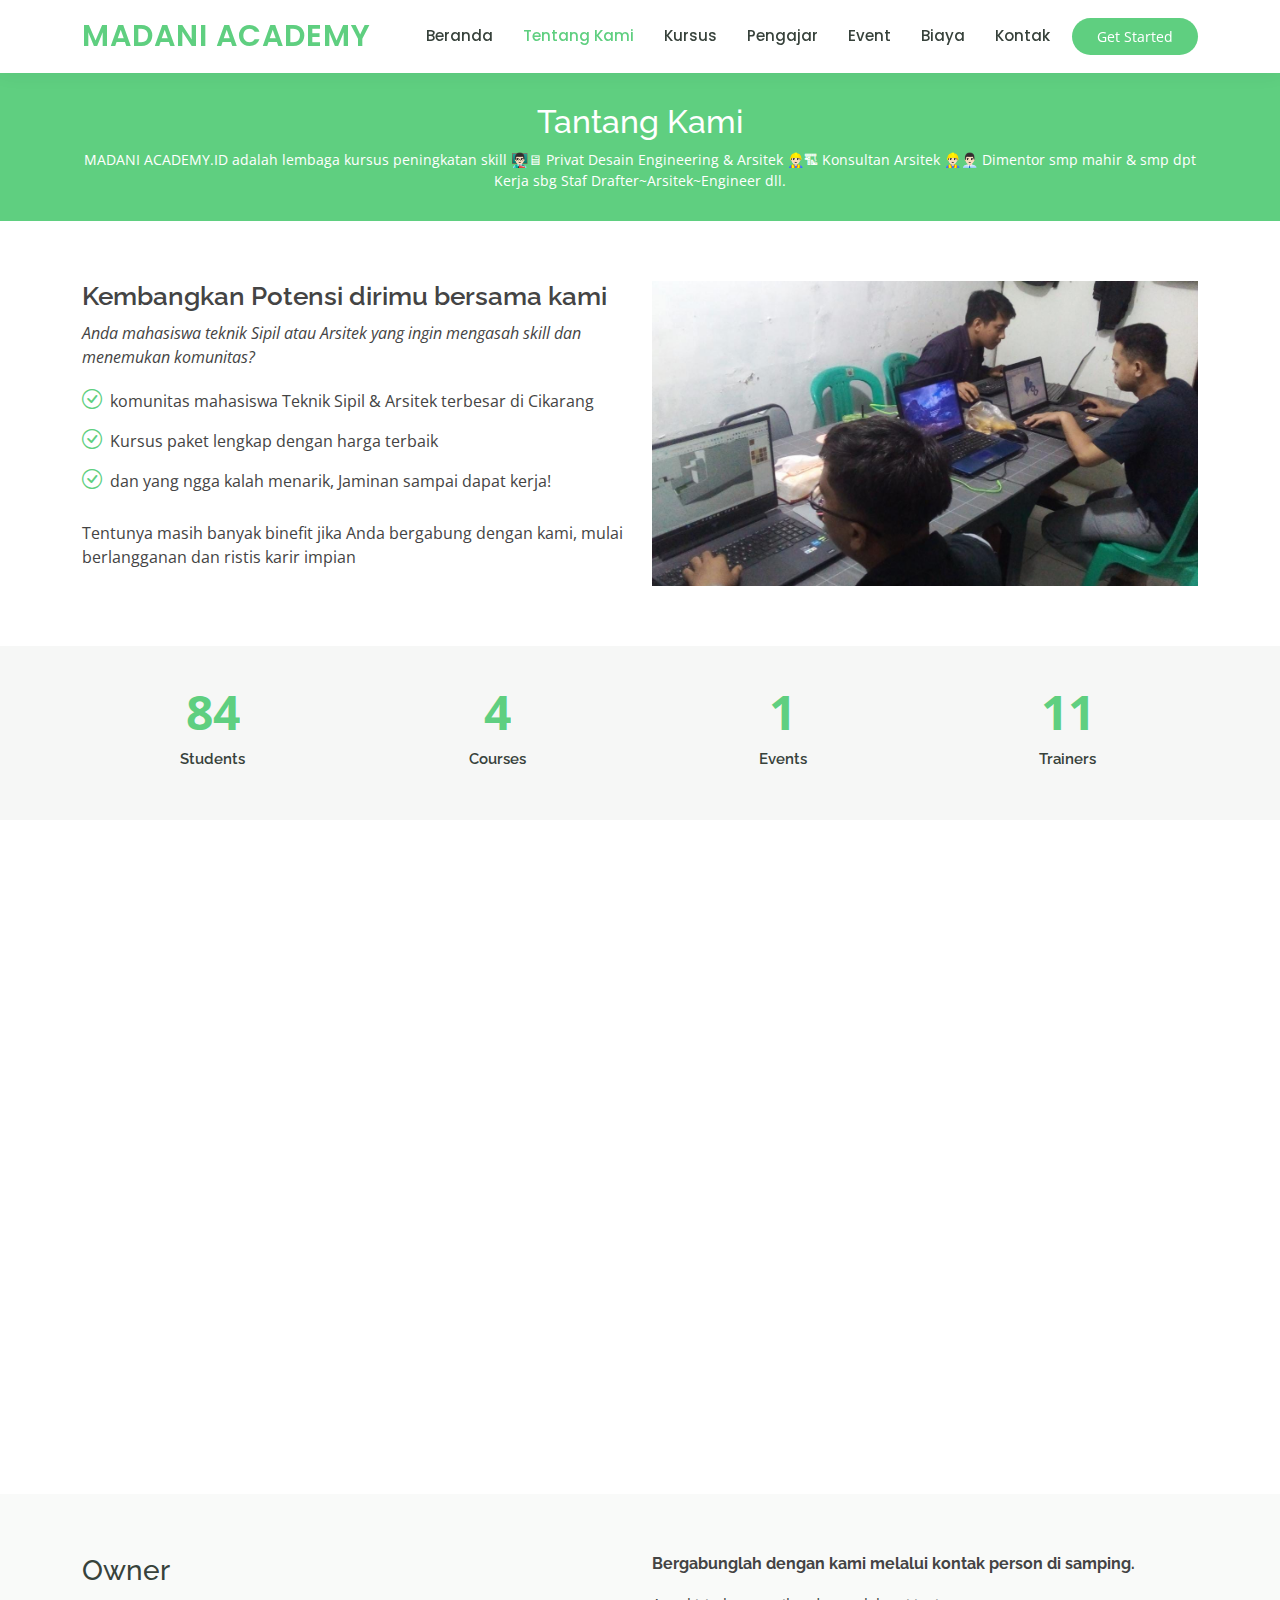
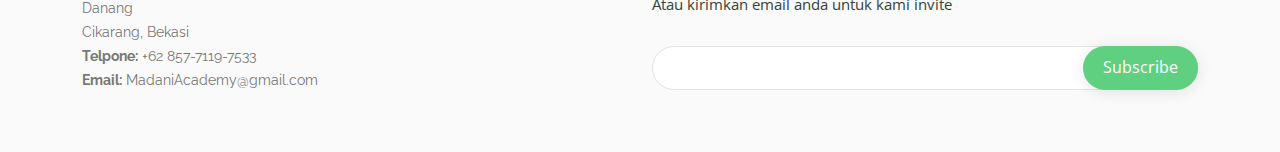
<file: about.html>
<!DOCTYPE html>
<html lang="en">

<head>
  <meta charset="utf-8">
  <meta content="width=device-width, initial-scale=1.0" name="viewport">

  <title>Tentang Kami - Madani Academy</title>
  <meta content="" name="description">
  <meta content="" name="keywords">

  <!-- Favicons -->
  <link href="assets/img/favicon.png" rel="icon">
  <link href="assets/img/apple-touch-icon.png" rel="apple-touch-icon">

  <!-- Google Fonts -->
  <link href="https://fonts.googleapis.com/css?family=Open+Sans:300,300i,400,400i,600,600i,700,700i|Raleway:300,300i,400,400i,500,500i,600,600i,700,700i|Poppins:300,300i,400,400i,500,500i,600,600i,700,700i" rel="stylesheet">

  <!-- Vendor CSS Files -->
  <link href="assets/vendor/animate.css/animate.min.css" rel="stylesheet">
  <link href="assets/vendor/aos/aos.css" rel="stylesheet">
  <link href="assets/vendor/bootstrap/css/bootstrap.min.css" rel="stylesheet">
  <link href="assets/vendor/bootstrap-icons/bootstrap-icons.css" rel="stylesheet">
  <link href="assets/vendor/boxicons/css/boxicons.min.css" rel="stylesheet">
  <link href="assets/vendor/remixicon/remixicon.css" rel="stylesheet">
  <link href="assets/vendor/swiper/swiper-bundle.min.css" rel="stylesheet">

  <!-- Template Main CSS File -->
  <link href="assets/css/style.css" rel="stylesheet">

  <!-- =======================================================
  * Template Name: Mentor
  * Updated: Sep 18 2023 with Bootstrap v5.3.2
  * Template URL: https://bootstrapmade.com/mentor-free-education-bootstrap-theme/
  * Author: BootstrapMade.com
  * License: https://bootstrapmade.com/license/
  ======================================================== -->
</head>

<body>

  <!-- ======= Header ======= -->
  <header id="header" class="fixed-top">
    <div class="container d-flex align-items-center">

      <h1 class="logo me-auto"><a href="index.html">Madani Academy</a></h1>
      <!-- Uncomment below if you prefer to use an image logo -->
      <!-- <a href="index.html" class="logo me-auto"><img src="assets/img/logo.png" alt="" class="img-fluid"></a>-->

      <nav id="navbar" class="navbar order-last order-lg-0">
        <ul>
          <li><a href="index.html">Beranda</a></li>
          <li><a class="active" href="about.html">Tentang Kami</a></li>
          <li><a href="courses.html">Kursus</a></li>
          <li><a href="trainers.html">Pengajar</a></li>
          <li><a href="events.html">Event</a></li>
          <li><a href="pricing.html">Biaya</a></li>
          <li><a href="contact.html">Kontak</a></li>
        </ul>
        <i class="bi bi-list mobile-nav-toggle"></i>
      </nav><!-- .navbar -->

      <a href="courses.html" class="get-started-btn">Get Started</a>

    </div>
  </header><!-- End Header -->

  <main id="main">
    <!-- ======= Breadcrumbs ======= -->
    <div class="breadcrumbs" data-aos="fade-in">
      <div class="container">
        <h2>Tantang Kami</h2>
        <p>MADANI ACADEMY.ID
          adalah lembaga kursus peningkatan skill
          👨🏻‍🏫🖥 Privat Desain Engineering & Arsitek
          👷🏻‍♂️🏗 Konsultan Arsitek
          👷🏻‍♂️👨🏻‍💼 Dimentor smp mahir & smp dpt Kerja sbg Staf Drafter~Arsitek~Engineer dll. </p>
      </div>
    </div><!-- End Breadcrumbs -->

    <!-- ======= About Section ======= -->
    <section id="about" class="about">
      <div class="container" data-aos="fade-up">

        <div class="row">
          <div class="col-lg-6 order-1 order-lg-2" data-aos="fade-left" data-aos-delay="100">
            <img src="assets/img/backgorund1.jpg" class="img-fluid" alt="">
          </div>
          <div class="col-lg-6 pt-4 pt-lg-0 order-2 order-lg-1 content">
            <h3>Kembangkan Potensi dirimu bersama kami</h3>
            <p class="fst-italic">
              Anda mahasiswa teknik Sipil atau Arsitek yang ingin mengasah skill dan menemukan komunitas?
            </p>
            <ul>
              <li><i class="bi bi-check-circle"></i> komunitas mahasiswa Teknik Sipil & Arsitek terbesar di Cikarang</li>
              <li><i class="bi bi-check-circle"></i> Kursus paket lengkap dengan harga terbaik</li>
              <li><i class="bi bi-check-circle"></i> dan yang ngga kalah menarik, Jaminan sampai dapat kerja!</li>
            </ul>
            <p>
              Tentunya masih banyak binefit jika Anda bergabung dengan kami, mulai berlangganan dan ristis karir impian
            </p>

          </div>
        </div>

      </div>
    </section><!-- End About Section -->

    <!-- ======= Counts Section ======= -->
    <section id="counts" class="counts section-bg">
      <div class="container">

        <div class="row counters">

          <div class="col-lg-3 col-6 text-center">
            <span data-purecounter-start="0" data-purecounter-end="116" data-purecounter-duration="1" class="purecounter"></span>
            <p>Students</p>
          </div>

          <div class="col-lg-3 col-6 text-center">
            <span data-purecounter-start="0" data-purecounter-end="5" data-purecounter-duration="1" class="purecounter"></span>
            <p>Courses</p>
          </div>

          <div class="col-lg-3 col-6 text-center">
            <span data-purecounter-start="0" data-purecounter-end="2" data-purecounter-duration="1" class="purecounter"></span>
            <p>Events</p>
          </div>

          <div class="col-lg-3 col-6 text-center">
            <span data-purecounter-start="0" data-purecounter-end="15" data-purecounter-duration="1" class="purecounter"></span>
            <p>Trainers</p>
          </div>

        </div>

      </div>
    </section><!-- End Counts Section -->

    <!-- ======= Testimonials Section ======= -->
    <section id="testimonials" class="testimonials">
      <div class="container" data-aos="fade-up">

        <div class="section-title">
          <h2>Testimonials</h2>
          <p>Inilah pengalaman mereka</p>
        </div>

        <div class="testimonials-slider swiper" data-aos="fade-up" data-aos-delay="100">
          <div class="swiper-wrapper">

            <div class="swiper-slide">
              <div class="testimonial-wrap">
                <div class="testimonial-item">
                  <img src="assets/img/testimonials/Testi1.jpg" class="testimonial-img" alt="">
                  <h3>Afif Hudzaifah</h3>
                  <h4>Alumni SMK Muhammadiyah Kedawung Jurusan Teknik Mesin</h4>
                  <p>
                    <i class="bx bxs-quote-alt-left quote-icon-left"></i>
                    Habis kontrak November 2021 dari PT.AHM & PT.MULTISTRADA. kemudian Ikut Kelas Privat -+ 3 minggu, saya diberi materi-materi latihan gambar real dunia kerja,
                    lalu saya mulai melamar pekerjaan secara online, hanya dalam waktu 5 minggu saya dapat panggilan interview di 4 perusahaan.
                    <i class="bx bxs-quote-alt-right quote-icon-right"></i>
                  </p>
                </div>
              </div>
            </div><!-- End testimonial item -->

            <div class="swiper-slide">
              <div class="testimonial-wrap">
                <div class="testimonial-item">
                  <img src="assets/img/testimonials/Testi2.jpg" class="testimonial-img" alt="">
                  <h3>Bibit Prianto</h3>
                  <h4>Mahasiswa Univ. Pelita Bangsa Program Studi Teknik Arsitektur</h4>
                  <p>
                    <i class="bx bxs-quote-alt-left quote-icon-left"></i>
                    Pandemi sangat berimbas bagi dunia perkuliahan, kualitas sistem kuliah onine memiliki banyak kekurangan, apalagi Saya prodi Arsitektur yang seharusnya banyak praktikum.
                    Alhamdhulillah saya dapat info Madami Academy lembaga privat Desain Arsitektur yang membimbing dari dasar sampai mahir.
                    <i class="bx bxs-quote-alt-right quote-icon-right"></i>
                  </p>
                </div>
              </div>
            </div><!-- End testimonial item -->

            <div class="swiper-slide">
              <div class="testimonial-wrap">
                <div class="testimonial-item">
                  <img src="assets/img/testimonials/Testi3.jpg" class="testimonial-img" alt="">
                  <h3>Agustiar</h3>
                  <h4>Staf Enginering PT.Indonesia Toppan Printing</h4>
                  <p>
                    <i class="bx bxs-quote-alt-left quote-icon-left"></i>
                    Terima kasih Pak Danang, Terima kasih Madani Academy.
                    Atas ilmu yang telah diajarkan. Alhadhulillah sangat bermanfaat bagi saya dalam meniti karir di dunia kerja maupun untuk masa depan saya.
                    <i class="bx bxs-quote-alt-right quote-icon-right"></i>
                  </p>
                </div>
              </div>
            </div><!-- End testimonial item -->

            <div class="swiper-slide">
              <div class="testimonial-wrap">
                <div class="testimonial-item">
                  <img src="assets/img/testimonials/Testi4.jpg" class="testimonial-img" alt="">
                  <h3>Ibnu</h3>
                  <h4>mahasiswa Univ. Mercu Buana Program Studi Teknik Mesin</h4>
                  <p>
                    <i class="bx bxs-quote-alt-left quote-icon-left"></i>
                    Bagi teman-teman mahasiswa teknik mesin Saya sangat merekomendasikan Madani Academy, lembaga ini sangat tepat untuk meningkatkan dan mengasah skill di bidang Desain Enginering.
                    Semoga Madani Academy semakin sukses.
                    <i class="bx bxs-quote-alt-right quote-icon-right"></i>
                  </p>
                </div>
              </div>
            </div><!-- End testimonial item -->

            <div class="swiper-slide">
              <div class="testimonial-wrap">
                <div class="testimonial-item">
                  <img src="assets/img/testimonials/Testi5.jpg" class="testimonial-img" alt="">
                  <h3>Dwi P.</h3>
                  <h4>Mahasiswa Univ. Pelita Bangsa Program Studi Teknik Arsitektur</h4>
                  <p>
                    <i class="bx bxs-quote-alt-left quote-icon-left"></i>
                    Akhirnya saya menemukan lembaga kursus yang oke banget, yaitu Madani Academy. Saya banyak mendapatkan ilmu dan wawasan Arsitektur lebih luas, 
                    selain itu saya juga dibimbing oleh mentor untuk mencari kerja sebagai staff Arsitek, target saya semester depan dapat segera terjun berkarir di dunia Arsitektur.
                    <i class="bx bxs-quote-alt-right quote-icon-right"></i>
                  </p>
                </div>
              </div>
            </div><!-- End testimonial item -->

          </div>
          <div class="swiper-pagination"></div>
        </div>

      </div>
    </section><!-- End Testimonials Section -->

  </main><!-- End #main -->

<!-- ======= Footer ======= -->
<footer id="footer">

  <div class="footer-top">
    <div class="container">
      <div class="row">

        <div class="col-lg-6 col-md-6 footer-contact">
          <h3>Owner</h3>
          <p>
            Danang <br>
            Cikarang, Bekasi<br>
            <strong>Telpone:</strong> +62 857-7119-7533<br>
            <strong>Email:</strong> MadaniAcademy@gmail.com<br>
          </p>
        </div>

        <div class="col-lg-6 col-md-6 footer-newsletter">
          <h4>Bergabunglah dengan kami melalui kontak person di samping.</h4>
          <p>Atau kirimkan email anda untuk kami invite</p>
          <form action="" method="post">
            <input type="email" name="email"><input type="submit" value="Subscribe">
          </form>
        </div>

      </div>
    </div>
  </div>
  <!-- Vendor JS Files -->
  <script src="assets/vendor/purecounter/purecounter_vanilla.js"></script>
  <script src="assets/vendor/aos/aos.js"></script>
  <script src="assets/vendor/bootstrap/js/bootstrap.bundle.min.js"></script>
  <script src="assets/vendor/swiper/swiper-bundle.min.js"></script>
  <script src="assets/vendor/php-email-form/validate.js"></script>

  <!-- Template Main JS File -->
  <script src="assets/js/main.js"></script>

</body>

</html>
</file>
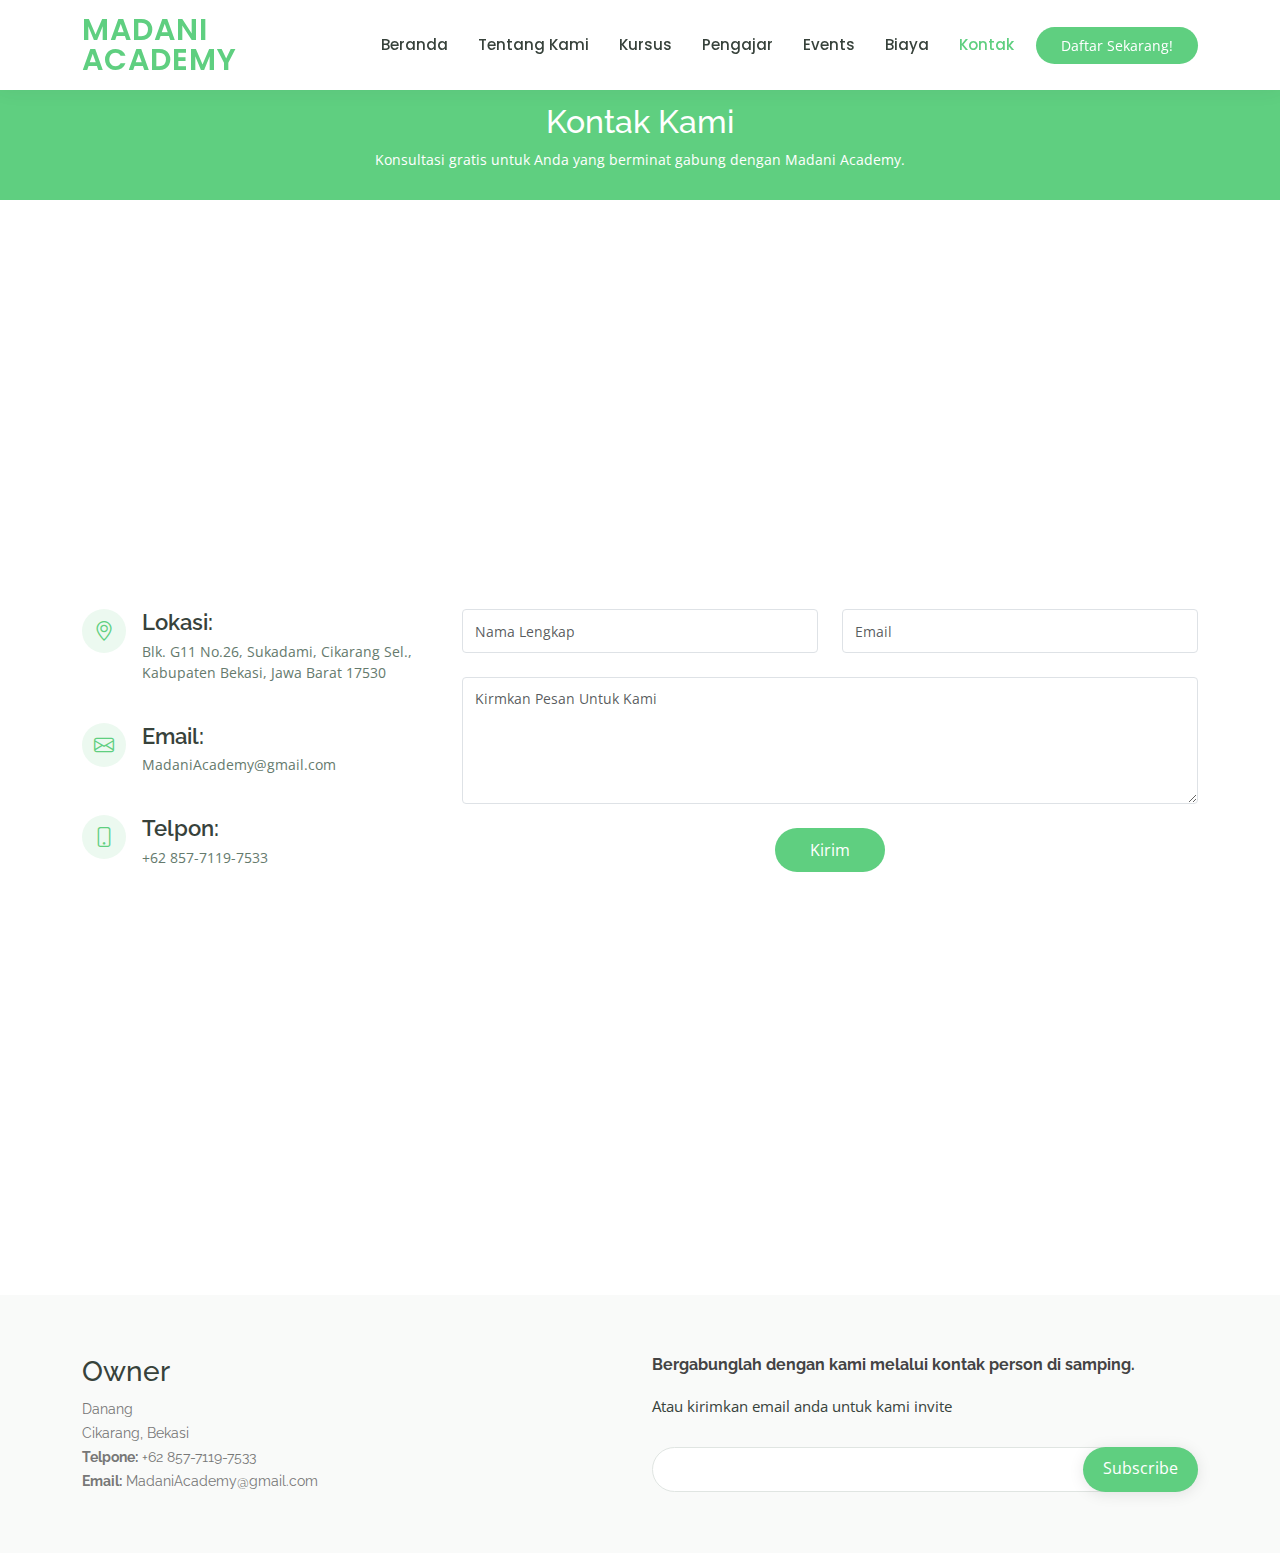
<file: contact.html>
<!DOCTYPE html>
<html lang="en">

<head>
  <meta charset="utf-8">
  <meta content="width=device-width, initial-scale=1.0" name="viewport">

  <title>Kontak - Madani Academy</title>
  <meta content="" name="description">
  <meta content="" name="keywords">

  <!-- Favicons -->
  <link href="assets/img/favicon.png" rel="icon">
  <link href="assets/img/apple-touch-icon.png" rel="apple-touch-icon">

  <!-- Google Fonts -->
  <link href="https://fonts.googleapis.com/css?family=Open+Sans:300,300i,400,400i,600,600i,700,700i|Raleway:300,300i,400,400i,500,500i,600,600i,700,700i|Poppins:300,300i,400,400i,500,500i,600,600i,700,700i" rel="stylesheet">

  <!-- Vendor CSS Files -->
  <link href="assets/vendor/animate.css/animate.min.css" rel="stylesheet">
  <link href="assets/vendor/aos/aos.css" rel="stylesheet">
  <link href="assets/vendor/bootstrap/css/bootstrap.min.css" rel="stylesheet">
  <link href="assets/vendor/bootstrap-icons/bootstrap-icons.css" rel="stylesheet">
  <link href="assets/vendor/boxicons/css/boxicons.min.css" rel="stylesheet">
  <link href="assets/vendor/remixicon/remixicon.css" rel="stylesheet">
  <link href="assets/vendor/swiper/swiper-bundle.min.css" rel="stylesheet">

  <!-- Template Main CSS File -->
  <link href="assets/css/style.css" rel="stylesheet">

  <!-- =======================================================
  * Template Name: Mentor
  * Updated: Sep 18 2023 with Bootstrap v5.3.2
  * Template URL: https://bootstrapmade.com/mentor-free-education-bootstrap-theme/
  * Author: BootstrapMade.com
  * License: https://bootstrapmade.com/license/
  ======================================================== -->
</head>

<body>

  <!-- ======= Header ======= -->
  <header id="header" class="fixed-top">
    <div class="container d-flex align-items-center">

      <h1 class="logo me-auto"><a href="index.html">Madani Academy</a></h1>
      <!-- Uncomment below if you prefer to use an image logo -->
      <!-- <a href="index.html" class="logo me-auto"><img src="assets/img/logo.png" alt="" class="img-fluid"></a>-->

      <nav id="navbar" class="navbar order-last order-lg-0">
        <ul>
          <li><a href="index.html">Beranda</a></li>
          <li><a href="about.html">Tentang Kami</a></li>
          <li><a href="courses.html">Kursus</a></li>
          <li><a href="trainers.html">Pengajar</a></li>
          <li><a href="events.html">Events</a></li>
          <li><a href="pricing.html">Biaya</a></li>
          <li><a class="active" href="contact.html">Kontak</a></li>
        </ul>
        <i class="bi bi-list mobile-nav-toggle"></i>
      </nav><!-- .navbar -->

      <a href="courses.html" class="get-started-btn">Daftar Sekarang!</a>

    </div>
  </header><!-- End Header -->

  <main id="main">

    <!-- ======= Breadcrumbs ======= -->
    <div class="breadcrumbs" data-aos="fade-in">
      <div class="container">
        <h2>Kontak Kami</h2>
        <p>Konsultasi gratis untuk Anda yang berminat gabung dengan Madani Academy.</p>
      </div>
    </div><!-- End Breadcrumbs -->

    <!-- ======= Contact Section ======= -->
    <section id="contact" class="contact">
      <div data-aos="fade-up">
        <iframe style="border:0; width: 100%; height: 350px;" src="https://www.google.com/maps/embed?pb=!1m18!1m12!1m3!1d247.82923381339975!2d107.10907741127075!3d-6.359381656401585!2m3!1f0!2f0!3f0!3m2!1i1024!2i768!4f13.1!3m3!1m2!1s0x2e699a0f11dd19c9%3A0xebf8d62f91fd7c9e!2sBlk.%20G11%20No.26%2C%20Sukadami%2C%20Cikarang%20Sel.%2C%20Kabupaten%20Bekasi%2C%20Jawa%20Barat%2017530!5e0!3m2!1sid!2sid!4v1695701054631!5m2!1sid!2sid" width="600" height="450" style="border:0;" allowfullscreen="" loading="lazy" referrerpolicy="no-referrer-when-downgrade"></iframe>
      </div>

      <div class="container" data-aos="fade-up">

        <div class="row mt-5">

          <div class="col-lg-4">
            <div class="info">
              <div class="address">
                <i class="bi bi-geo-alt"></i>
                <h4>Lokasi:</h4>
                <p>Blk. G11 No.26, Sukadami, Cikarang Sel., Kabupaten Bekasi, Jawa Barat 17530</p>
              </div>

              <div class="email">
                <i class="bi bi-envelope"></i>
                <h4>Email:</h4>
                <p>MadaniAcademy@gmail.com</p>
              </div>

              <div class="phone">
                <i class="bi bi-phone"></i>
                <h4>Telpon:</h4>
                <p>+62 857-7119-7533</p>
              </div>

            </div>

          </div>

          <div class="col-lg-8 mt-5 mt-lg-0">

            <form action="forms/contact.php" method="post" role="form" class="php-email-form">
              <div class="row">
                <div class="col-md-6 form-group">
                  <input type="text" name="name" class="form-control" id="name" placeholder="Nama Lengkap" required>
                </div>
                <div class="col-md-6 form-group mt-3 mt-md-0">
                  <input type="email" class="form-control" name="email" id="email" placeholder="Email" required>
                </div>
              </div>
              <div class="form-group mt-3">
                <textarea class="form-control" name="message" rows="5" placeholder="Kirmkan Pesan Untuk Kami" required></textarea>
              </div>
              <div class="my-3">
                <div class="loading">Proses</div>
                <div class="error-message"></div>
                <div class="sent-message">Pesan Anda sudah terkirim, terima kasih atas saran dan masukannya></div>
              </div>
              <div class="text-center"><button type="submit">Kirim</button></div>
            </form>

          </div>

        </div>

      </div>
    </section><!-- End Contact Section -->
        
    <section id="features" class="features">
      <div class="container" data-aos="fade-up">
        <section id="popular-courses" class="courses">
          <div class="container" data-aos="fade-up">    
          <div class="section-title">
            <h2>Atau Anda bisa langsung hubungi kami melalui akun media sosial dan kontak WhatsApp Madani Academy</h2>
            <p>Ayoo hubungi sekarang!</p>
          </div>
          </div>
        </section>

        <div class="row" data-aos="zoom-in" data-aos-delay="100">
          <div class="col-lg-6 col-md-4 mt-4 mt-md-0">
            <div class="icon-box">
              <i class="ri-price-tag-2-line" style="color: #4233ff;"></i>
              <h3><a href="https://wa.link/np4vex">WhatsApp</a></h3>
            </div>
          </div>
          <div class="col-lg-6 col-md-4 mt-4 mt-md-0">
            <div class="icon-box">
              <i class="ri-calendar-todo-line" style="color: #e80368;"></i>
              <h3><a href="https://instagram.com/madani_academy.id?igshid=YTQwZjQ0NmI0OA==">instagram</a></h3>
            </div>
          </div>
        </div>
      </div>
    </section>
  </main><!-- End #main -->

  <!-- ======= Footer ======= -->
  <footer id="footer">

    <div class="footer-top">
      <div class="container">
        <div class="row">
  
          <div class="col-lg-6 col-md-6 footer-contact">
            <h3>Owner</h3>
            <p>
              Danang <br>
              Cikarang, Bekasi<br>
              <strong>Telpone:</strong> +62 857-7119-7533<br>
              <strong>Email:</strong> MadaniAcademy@gmail.com<br>
            </p>
          </div>
  
          <div class="col-lg-6 col-md-6 footer-newsletter">
            <h4>Bergabunglah dengan kami melalui kontak person di samping.</h4>
            <p>Atau kirimkan email anda untuk kami invite</p>
            <form action="" method="post">
              <input type="email" name="email"><input type="submit" value="Subscribe">
            </form>
          </div>
  
        </div>
      </div>
    </div><!-- End Footer -->

  <div id="preloader"></div>
  <a href="#" class="back-to-top d-flex align-items-center justify-content-center"><i class="bi bi-arrow-up-short"></i></a>

  <!-- Vendor JS Files -->
  <script src="assets/vendor/purecounter/purecounter_vanilla.js"></script>
  <script src="assets/vendor/aos/aos.js"></script>
  <script src="assets/vendor/bootstrap/js/bootstrap.bundle.min.js"></script>
  <script src="assets/vendor/swiper/swiper-bundle.min.js"></script>
  <script src="assets/vendor/php-email-form/validate.js"></script>

  <!-- Template Main JS File -->
  <script src="assets/js/main.js"></script>

</body>

</html>
</file>
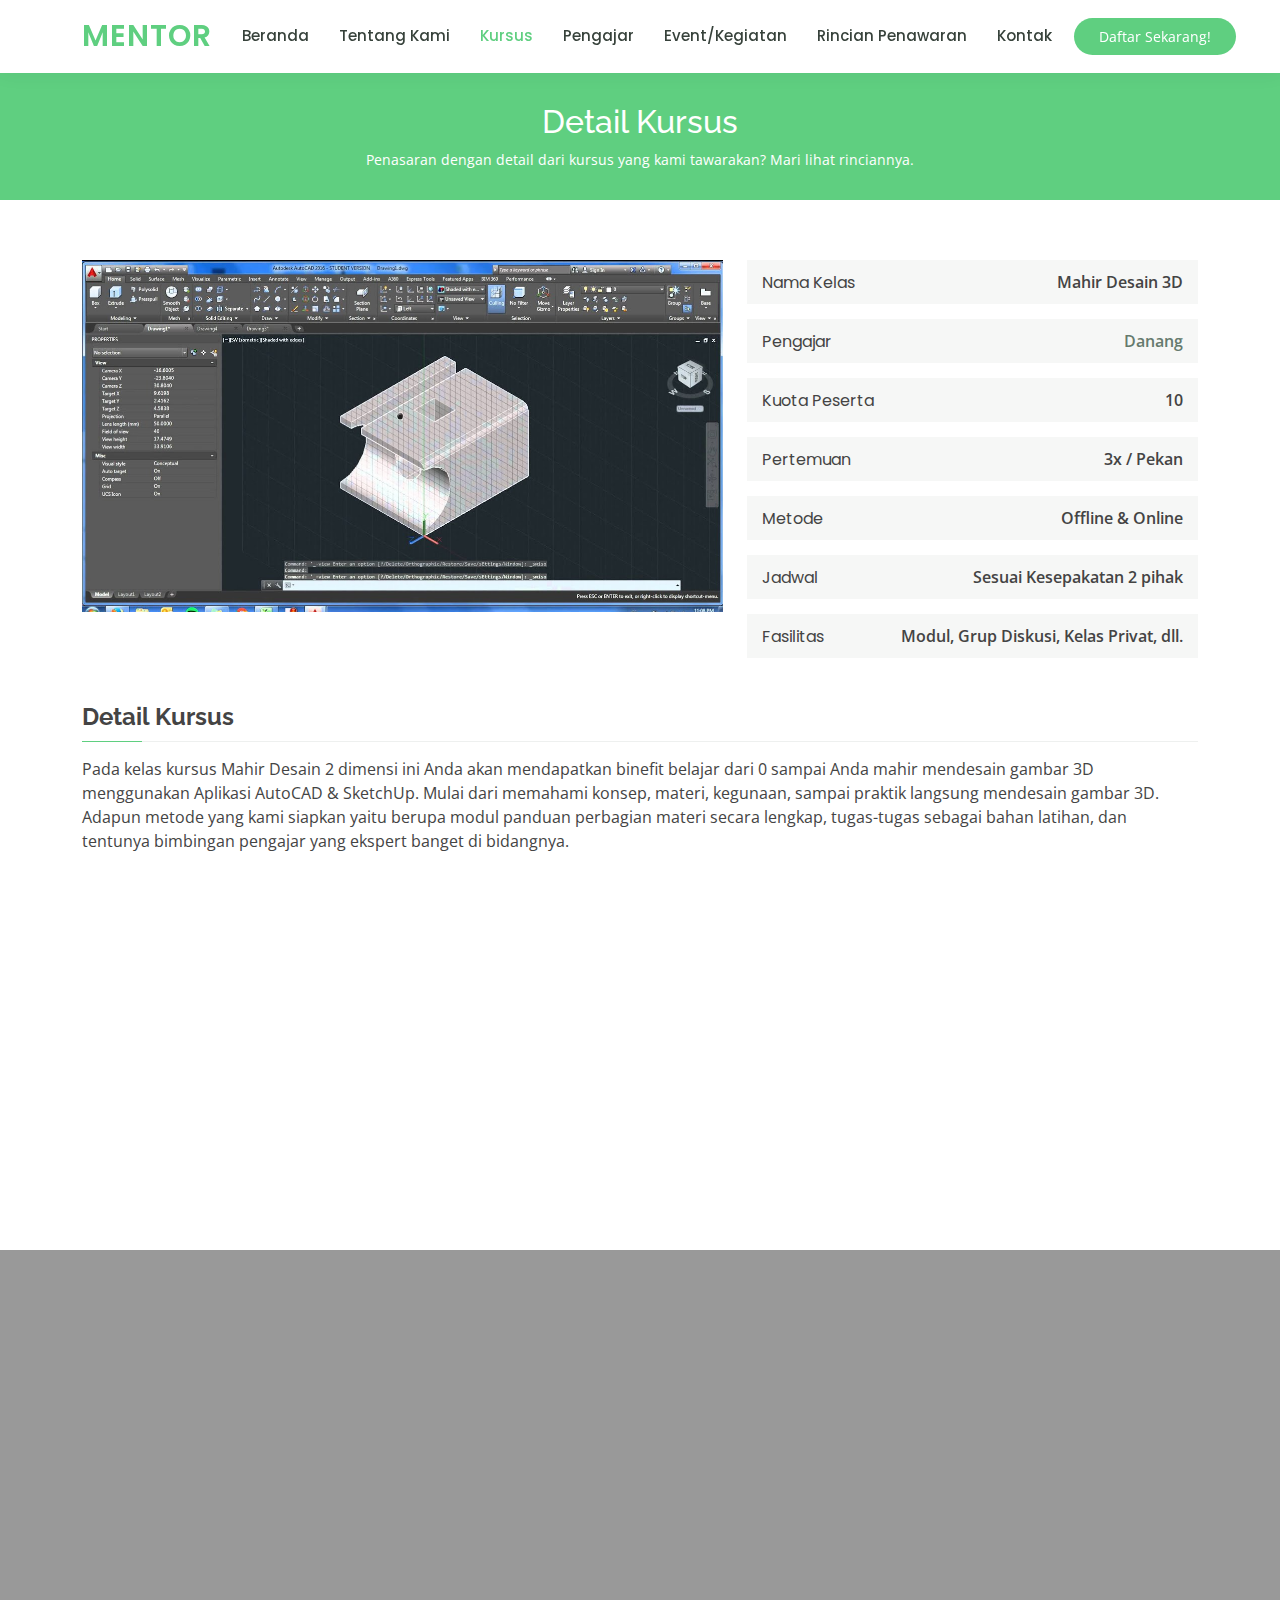
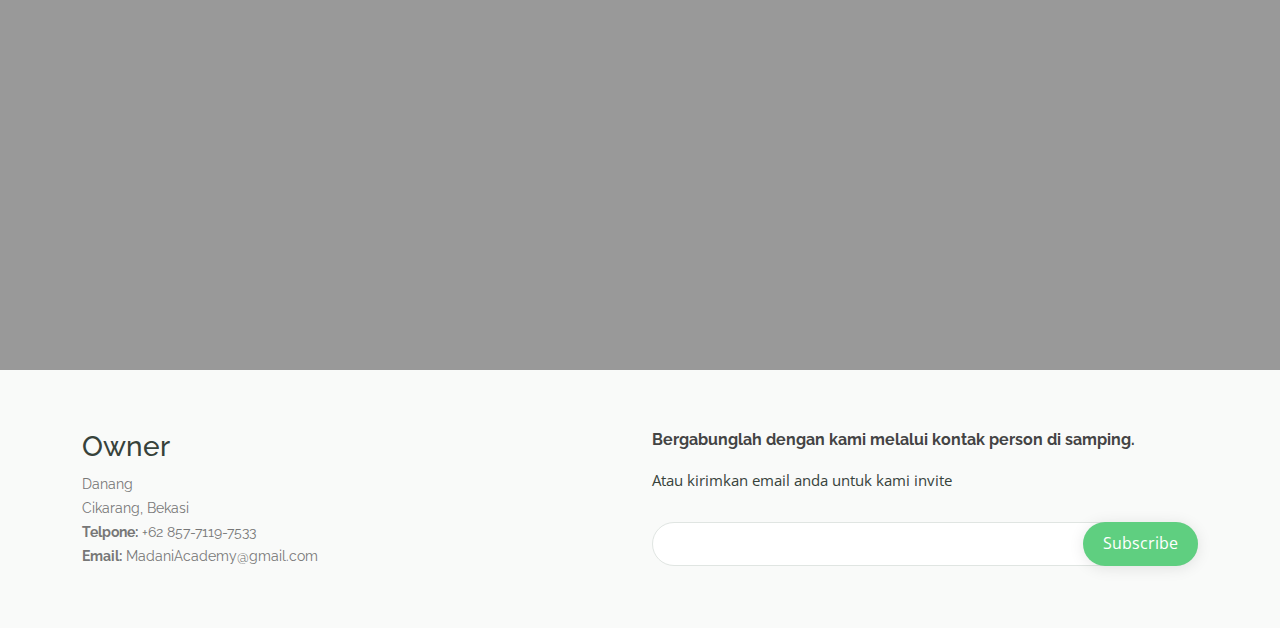
<file: course-details-2.html>
<!DOCTYPE html>
<html lang="en">

<head>
  <meta charset="utf-8">
  <meta content="width=device-width, initial-scale=1.0" name="viewport">

  <title>detail kursus - Madani Academy</title>
  <meta content="" name="description">
  <meta content="" name="keywords">

  <!-- Favicons -->
  <link href="assets/img/favicon.png" rel="icon">
  <link href="assets/img/apple-touch-icon.png" rel="apple-touch-icon">

  <!-- Google Fonts -->
  <link href="https://fonts.googleapis.com/css?family=Open+Sans:300,300i,400,400i,600,600i,700,700i|Raleway:300,300i,400,400i,500,500i,600,600i,700,700i|Poppins:300,300i,400,400i,500,500i,600,600i,700,700i" rel="stylesheet">

  <!-- Vendor CSS Files -->
  <link href="assets/vendor/animate.css/animate.min.css" rel="stylesheet">
  <link href="assets/vendor/aos/aos.css" rel="stylesheet">
  <link href="assets/vendor/bootstrap/css/bootstrap.min.css" rel="stylesheet">
  <link href="assets/vendor/bootstrap-icons/bootstrap-icons.css" rel="stylesheet">
  <link href="assets/vendor/boxicons/css/boxicons.min.css" rel="stylesheet">
  <link href="assets/vendor/remixicon/remixicon.css" rel="stylesheet">
  <link href="assets/vendor/swiper/swiper-bundle.min.css" rel="stylesheet">

  <!-- Template Main CSS File -->
  <link href="assets/css/style.css" rel="stylesheet">

  <!-- =======================================================
  * Template Name: Mentor
  * Updated: Sep 18 2023 with Bootstrap v5.3.2
  * Template URL: https://bootstrapmade.com/mentor-free-education-bootstrap-theme/
  * Author: BootstrapMade.com
  * License: https://bootstrapmade.com/license/
  ======================================================== -->
</head>

<body>

  <!-- ======= Header ======= -->
  <header id="header" class="fixed-top">
    <div class="container d-flex align-items-center">

      <h1 class="logo me-auto"><a href="index.html">Mentor</a></h1>
      <!-- Uncomment below if you prefer to use an image logo -->
      <!-- <a href="index.html" class="logo me-auto"><img src="assets/img/logo.png" alt="" class="img-fluid"></a>-->

      <nav id="navbar" class="navbar order-last order-lg-0">
        <ul>
          <li><a href="index.html">Beranda</a></li>
          <li><a href="about.html">Tentang Kami</a></li>
          <li><a class="active" href="courses.html">Kursus</a></li>
          <li><a href="trainers.html">Pengajar</a></li>
          <li><a href="events.html">Event/Kegiatan</a></li>
          <li><a href="pricing.html">Rincian Penawaran</a></li>
          <li><a href="contact.html">Kontak</a></li>
        </ul>
        <i class="bi bi-list mobile-nav-toggle"></i>
      </nav><!-- .navbar -->

      <a href="courses.html" class="get-started-btn">Daftar Sekarang!</a>

    </div>
  </header><!-- End Header -->

  <main id="main">

    <!-- ======= Breadcrumbs ======= -->
    <div class="breadcrumbs" data-aos="fade-in">
      <div class="container">
        <h2>Detail Kursus</h2>
        <p>Penasaran dengan detail dari kursus yang kami tawarakan? Mari lihat rinciannya. </p>
      </div>
    </div><!-- End Breadcrumbs -->

    <!-- ======= Cource Details Section ======= -->
    <section id="course-details" class="course-details">
      <div class="container" data-aos="fade-up">

        <div class="row">
          <div class="col-lg-7">
            <img src="assets/img/autocadkelas.jpg" class="img-fluid" alt="">
          </div>
          <div class="col-lg-5">

            <div class="course-info d-flex justify-content-between align-items-center">
              <h5>Nama Kelas</h5>
              <p>Mahir Desain 3D</p>
            </div>

            <div class="course-info d-flex justify-content-between align-items-center">
              <h5>Pengajar</h5>
              <p><a href="#">Danang</a></p>
            </div>

            <div class="course-info d-flex justify-content-between align-items-center">
              <h5>Kuota Peserta</h5>
              <p>10</p>
            </div>

            <div class="course-info d-flex justify-content-between align-items-center">
              <h5>Pertemuan</h5>
              <p>3x / Pekan</p>
            </div>

            <div class="course-info d-flex justify-content-between align-items-center">
              <h5>Metode</h5>
              <p>Offline & Online</p>
            </div>

            <div class="course-info d-flex justify-content-between align-items-center">
              <h5>Jadwal</h5>
              <p>Sesuai Kesepakatan 2 pihak</p>
            </div>

            <div class="course-info d-flex justify-content-between align-items-center">
              <h5>Fasilitas</h5>
              <p>Modul, Grup Diskusi, Kelas Privat, dll.</p>
            </div>

          </div>
        </div>
        <h3>Detail Kursus</h3>
        <p>
          Pada kelas kursus Mahir Desain 2 dimensi ini Anda akan mendapatkan binefit belajar dari 0 sampai Anda mahir mendesain gambar 3D menggunakan Aplikasi AutoCAD & SketchUp.
          Mulai dari memahami konsep, materi, kegunaan, sampai praktik langsung mendesain gambar 3D. Adapun metode yang kami siapkan yaitu berupa modul panduan perbagian materi secara lengkap, 
          tugas-tugas sebagai bahan latihan, dan tentunya bimbingan pengajar yang ekspert banget di bidangnya.
        </p>
      </div>
    </section><!-- End Cource Details Section -->

    <!-- ======= Cource Details Tabs Section ======= -->
    <section id="cource-details-tabs" class="cource-details-tabs">
      <div class="container" data-aos="fade-up">

        <div class="row">
          <div class="col-lg-3">
            <ul class="nav nav-tabs flex-column">
              <li class="nav-item">
                <a class="nav-link active show" data-bs-toggle="tab" href="#tab-1">Metode</a>
              </li>
              <li class="nav-item">
                <a class="nav-link" data-bs-toggle="tab" href="#tab-2">Fasilitas</a>
              </li>
              <li class="nav-item">
                <a class="nav-link" data-bs-toggle="tab" href="#tab-3">Rincian Biaya</a>
              </li>
              <li class="nav-item">
                <a class="nav-link" data-bs-toggle="tab" href="#tab-4">Bimbingan mencari kerja</a>
              </li>
              <li class="nav-item">
                <a class="nav-link" data-bs-toggle="tab" href="#tab-5">Target</a>
              </li>
            </ul>
          </div>
          <div class="col-lg-9 mt-4 mt-lg-0">
            <div class="tab-content">
              <div class="tab-pane active show" id="tab-1">
                <div class="row">
                  <div class="col-lg-8 details order-2 order-lg-1">
                    <h3>Metode yang Madani Academy Gunakan</h3>
                    <p class="fst-italic">metode yang kami siapkan yaitu berupa modul panduan perbagian materi secara lengkap, 
                      tugas-tugas sebagai bahan latihan, dan tentunya bimbingan pengajar yang keren banget baik secara offline dan online</p>
                  </div>
                  <div class="col-lg-4 text-center order-1 order-lg-2">
                    <img src="assets/img/course-details-tab-1.png" alt="" class="img-fluid">
                  </div>
                </div>
              </div>
              <div class="tab-pane" id="tab-2">
                <div class="row">
                  <div class="col-lg-8 details order-2 order-lg-1">
                    <h3>Fasilitas</h3>
                    <p class="fst-italic">Adapun Fasilitas yang kami berikan adalah Pengajar yang ekspret dibidangnya, Ruang Kelas Privat, Modul pembelajaran, Tugas Latihan, Grup Diskusi via WhatsApp, & Coffie break (saat kelas offline)</p>
                  </div>
                  <div class="col-lg-4 text-center order-1 order-lg-2">
                    <img src="assets/img/course-details-tab-2.png" alt="" class="img-fluid">
                  </div>
                </div>
              </div>
              <div class="tab-pane" id="tab-3">
                <div class="row">
                  <div class="col-lg-8 details order-2 order-lg-1">
                    <h3>Sudah Murah meriah, masih dirincikan juga, keren banget sih.</h3>
                    <p class="fst-italic">Adapun Rincian biaya kelas kurus Mahir Corel Draw adalah sebagai berikut: 50% Biaya Pembelajaran, 20% Sewa Tempat, 15% Biaya Flatform, 5% biaya konsumsi (coffie braek).</p>
                  </div>
                  <div class="col-lg-4 text-center order-1 order-lg-2">
                    <img src="assets/img/course-details-tab-3.png" alt="" class="img-fluid">
                  </div>
                </div>
              </div>
              <div class="tab-pane" id="tab-4">
                <div class="row">
                  <div class="col-lg-8 details order-2 order-lg-1">
                    <h3>Keunggulan Lembaga Madani Academy</h3>
                    <p class="fst-italic">Paket lengkap pokoknya! sudah dapat pembelajaran sampe mahir, setelah itu dibimbing mencari kerja sampai dapat. Tentunya dengan metode yang telah kita rancang sedemikian rupa agar cepat mendapatkan kerja, 
                      maaf metodenya tidak kami jelaskan karena hanya yang bergabung bersama kami yang boleh mengetahuinya></p>
                  </div>
                  <div class="col-lg-4 text-center order-1 order-lg-2">
                    <img src="assets/img/course-details-tab-4.png" alt="" class="img-fluid">
                  </div>
                </div>
              </div>
              <div class="tab-pane" id="tab-5">
                <div class="row">
                  <div class="col-lg-8 details order-2 order-lg-1">
                    <h3>Target Utama!</h3>
                    <p class="fst-italic">Target Utama dari kelas ini adalah Peserta mampu mendesain gambar 3 dimensi dengan baik menggunakan Aplikasi AutoCAD & SketchUp, mampu mengerjakan tugas real sesuai bidang pekerjaan dan tentunya mendapatkan pekerjaan di bidang desain gambar 3D.</p>
                  </div>
                  <div class="col-lg-4 text-center order-1 order-lg-2">
                    <img src="assets/img/course-details-tab-5.png" alt="" class="img-fluid">
                  </div>
                </div>
              </div>
            </div>
          </div>
        </div>

      </div>
    </section><!-- End Cource Details Tabs Section -->

    <section id="hero" class="d-flex justify-content-center align-items-center">
      <div class="container position-relative" data-aos="zoom-in" data-aos-delay="100">
        <h1>Tunggu apa lagi??<br>Asah Skill dirimu dan Rintis Karir Impianmu</h1>
        <h2>Bergabung dan siap berkembang bersama Madani Academy</h2>
        <a href="pricing.html" class="btn-get-started">Daftar Sekarang</a>
      </div>
    </section>
  </main><!-- End #main -->

  <!-- ======= Footer ======= -->
  <footer id="footer">

    <div class="footer-top">
      <div class="container">
        <div class="row">
  
          <div class="col-lg-6 col-md-6 footer-contact">
            <h3>Owner</h3>
            <p>
              Danang <br>
              Cikarang, Bekasi<br>
              <strong>Telpone:</strong> +62 857-7119-7533<br>
              <strong>Email:</strong> MadaniAcademy@gmail.com<br>
            </p>
          </div>
  
          <div class="col-lg-6 col-md-6 footer-newsletter">
            <h4>Bergabunglah dengan kami melalui kontak person di samping.</h4>
            <p>Atau kirimkan email anda untuk kami invite</p>
            <form action="" method="post">
              <input type="email" name="email"><input type="submit" value="Subscribe">
            </form>
          </div>
  
        </div>
      </div>
    </div>
  </footer><!-- End Footer -->

  <div id="preloader"></div>
  <a href="#" class="back-to-top d-flex align-items-center justify-content-center"><i class="bi bi-arrow-up-short"></i></a>

  <!-- Vendor JS Files -->
  <script src="assets/vendor/purecounter/purecounter_vanilla.js"></script>
  <script src="assets/vendor/aos/aos.js"></script>
  <script src="assets/vendor/bootstrap/js/bootstrap.bundle.min.js"></script>
  <script src="assets/vendor/swiper/swiper-bundle.min.js"></script>
  <script src="assets/vendor/php-email-form/validate.js"></script>

  <!-- Template Main JS File -->
  <script src="assets/js/main.js"></script>

</body>

</html>
</file>
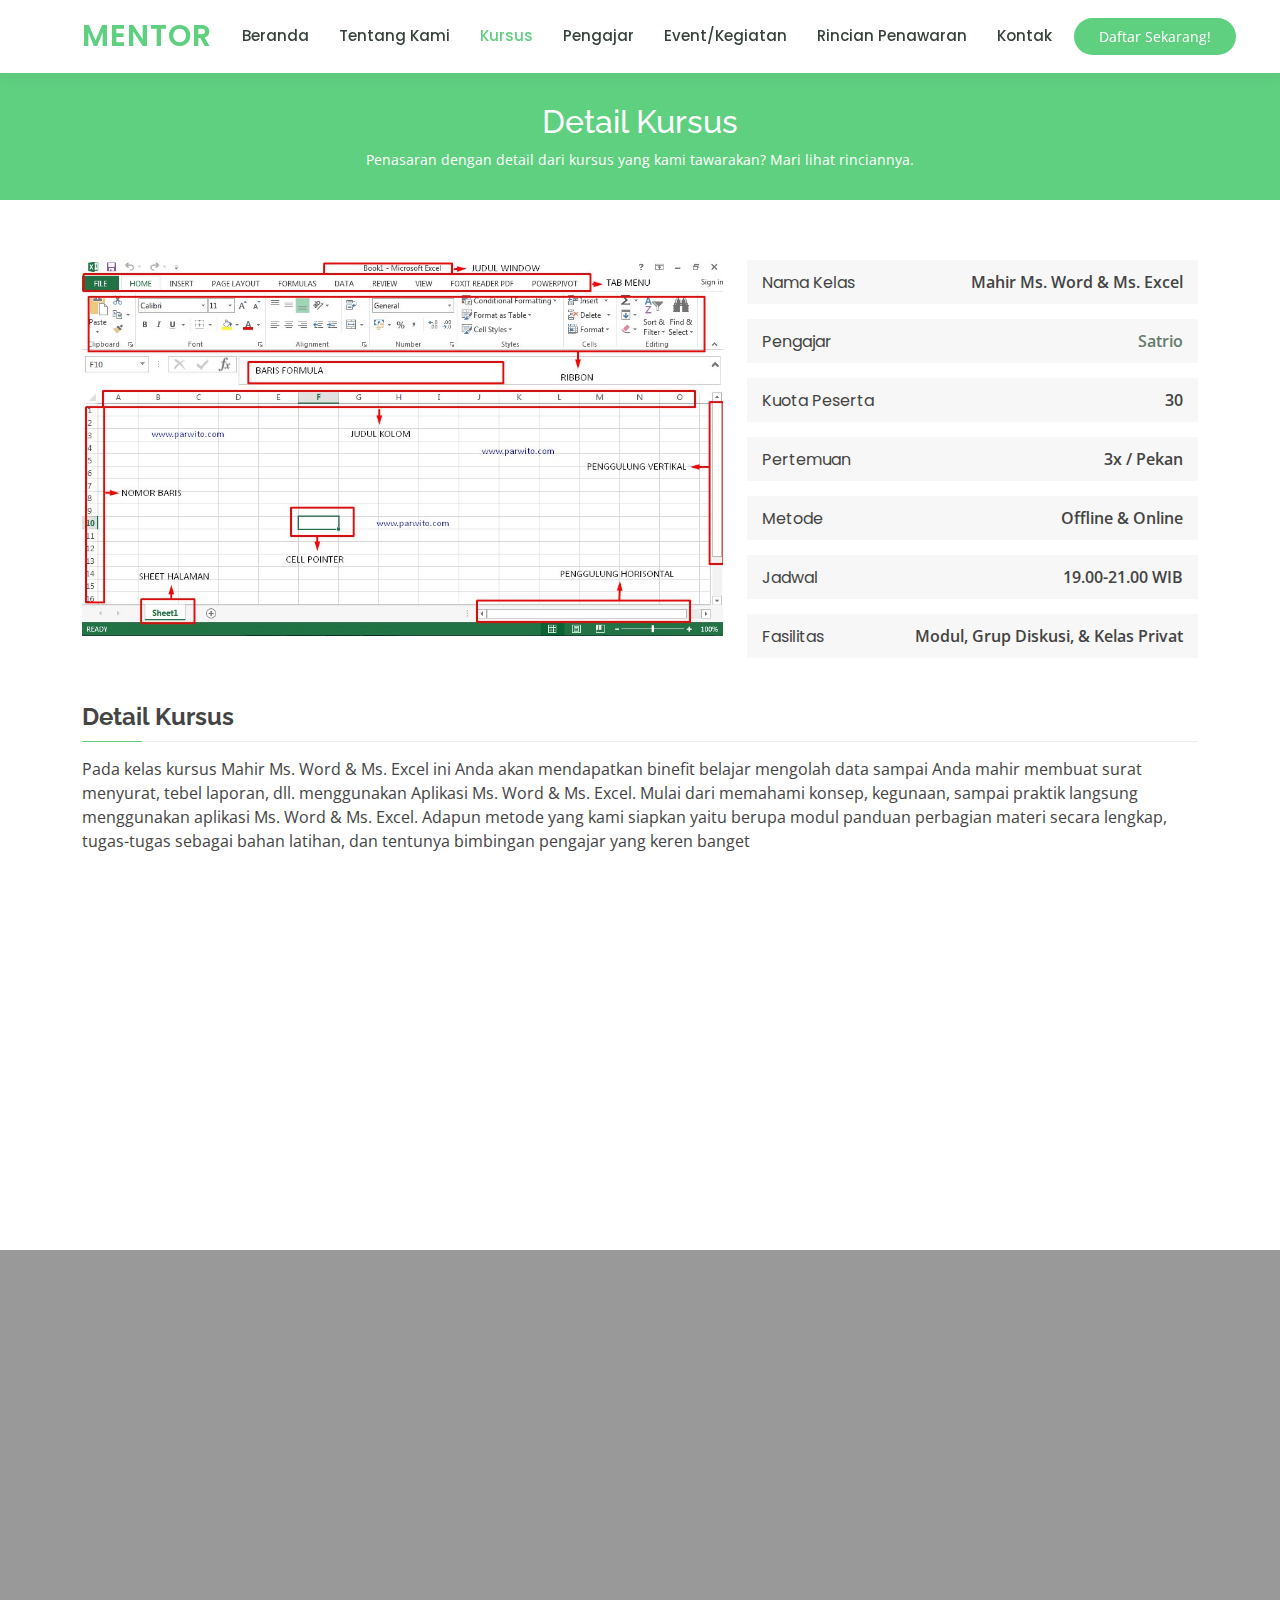
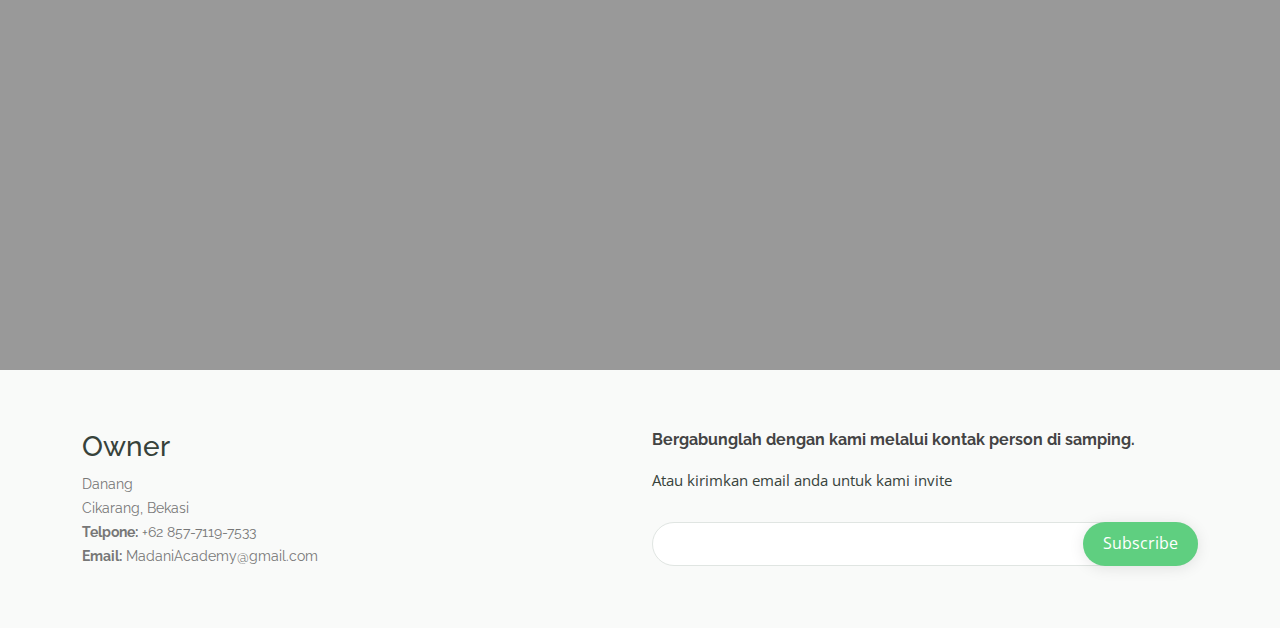
<file: course-details-3.html>
<!DOCTYPE html>
<html lang="en">

<head>
  <meta charset="utf-8">
  <meta content="width=device-width, initial-scale=1.0" name="viewport">

  <title>detail kursus - Madani Academy</title>
  <meta content="" name="description">
  <meta content="" name="keywords">

  <!-- Favicons -->
  <link href="assets/img/favicon.png" rel="icon">
  <link href="assets/img/apple-touch-icon.png" rel="apple-touch-icon">

  <!-- Google Fonts -->
  <link href="https://fonts.googleapis.com/css?family=Open+Sans:300,300i,400,400i,600,600i,700,700i|Raleway:300,300i,400,400i,500,500i,600,600i,700,700i|Poppins:300,300i,400,400i,500,500i,600,600i,700,700i" rel="stylesheet">

  <!-- Vendor CSS Files -->
  <link href="assets/vendor/animate.css/animate.min.css" rel="stylesheet">
  <link href="assets/vendor/aos/aos.css" rel="stylesheet">
  <link href="assets/vendor/bootstrap/css/bootstrap.min.css" rel="stylesheet">
  <link href="assets/vendor/bootstrap-icons/bootstrap-icons.css" rel="stylesheet">
  <link href="assets/vendor/boxicons/css/boxicons.min.css" rel="stylesheet">
  <link href="assets/vendor/remixicon/remixicon.css" rel="stylesheet">
  <link href="assets/vendor/swiper/swiper-bundle.min.css" rel="stylesheet">

  <!-- Template Main CSS File -->
  <link href="assets/css/style.css" rel="stylesheet">

  <!-- =======================================================
  * Template Name: Mentor
  * Updated: Sep 18 2023 with Bootstrap v5.3.2
  * Template URL: https://bootstrapmade.com/mentor-free-education-bootstrap-theme/
  * Author: BootstrapMade.com
  * License: https://bootstrapmade.com/license/
  ======================================================== -->
</head>

<body>

  <!-- ======= Header ======= -->
  <header id="header" class="fixed-top">
    <div class="container d-flex align-items-center">

      <h1 class="logo me-auto"><a href="index.html">Mentor</a></h1>
      <!-- Uncomment below if you prefer to use an image logo -->
      <!-- <a href="index.html" class="logo me-auto"><img src="assets/img/logo.png" alt="" class="img-fluid"></a>-->

      <nav id="navbar" class="navbar order-last order-lg-0">
        <ul>
          <li><a href="index.html">Beranda</a></li>
          <li><a href="about.html">Tentang Kami</a></li>
          <li><a class="active" href="courses.html">Kursus</a></li>
          <li><a href="trainers.html">Pengajar</a></li>
          <li><a href="events.html">Event/Kegiatan</a></li>
          <li><a href="pricing.html">Rincian Penawaran</a></li>
          <li><a href="contact.html">Kontak</a></li>
        </ul>
        <i class="bi bi-list mobile-nav-toggle"></i>
      </nav><!-- .navbar -->

      <a href="courses.html" class="get-started-btn">Daftar Sekarang!</a>

    </div>
  </header><!-- End Header -->

  <main id="main">

    <!-- ======= Breadcrumbs ======= -->
    <div class="breadcrumbs" data-aos="fade-in">
      <div class="container">
        <h2>Detail Kursus</h2>
        <p>Penasaran dengan detail dari kursus yang kami tawarakan? Mari lihat rinciannya. </p>
      </div>
    </div><!-- End Breadcrumbs -->

    <!-- ======= Cource Details Section ======= -->
    <section id="course-details" class="course-details">
      <div class="container" data-aos="fade-up">

        <div class="row">
          <div class="col-lg-7">
            <img src="assets/img/Word&Excelkelas.jpg" class="img-fluid" alt="">
          </div>
          <div class="col-lg-5">

            <div class="course-info d-flex justify-content-between align-items-center">
              <h5>Nama Kelas</h5>
              <p>Mahir Ms. Word & Ms. Excel</p>
            </div>

            <div class="course-info d-flex justify-content-between align-items-center">
              <h5>Pengajar</h5>
              <p><a href="#">Satrio</a></p>
            </div>

            <div class="course-info d-flex justify-content-between align-items-center">
              <h5>Kuota Peserta</h5>
              <p>30</p>
            </div>

            <div class="course-info d-flex justify-content-between align-items-center">
              <h5>Pertemuan</h5>
              <p>3x / Pekan</p>
            </div>

            <div class="course-info d-flex justify-content-between align-items-center">
              <h5>Metode</h5>
              <p>Offline & Online</p>
            </div>

            <div class="course-info d-flex justify-content-between align-items-center">
              <h5>Jadwal</h5>
              <p>19.00-21.00 WIB</p>
            </div>

            <div class="course-info d-flex justify-content-between align-items-center">
              <h5>Fasilitas</h5>
              <p>Modul, Grup Diskusi, & Kelas Privat</p>
            </div>

          </div>
        </div>
        <h3>Detail Kursus</h3>
        <p>
          Pada kelas kursus Mahir Ms. Word & Ms. Excel ini Anda akan mendapatkan binefit belajar mengolah data sampai Anda mahir membuat surat menyurat, tebel laporan, dll. menggunakan Aplikasi Ms. Word & Ms. Excel.
          Mulai dari memahami konsep, kegunaan, sampai praktik langsung menggunakan aplikasi Ms. Word & Ms. Excel. Adapun metode yang kami siapkan yaitu berupa modul panduan perbagian materi secara lengkap, 
          tugas-tugas sebagai bahan latihan, dan tentunya bimbingan pengajar yang keren banget
        </p>
      </div>
    </section><!-- End Cource Details Section -->

    <!-- ======= Cource Details Tabs Section ======= -->
    <section id="cource-details-tabs" class="cource-details-tabs">
      <div class="container" data-aos="fade-up">

        <div class="row">
          <div class="col-lg-3">
            <ul class="nav nav-tabs flex-column">
              <li class="nav-item">
                <a class="nav-link active show" data-bs-toggle="tab" href="#tab-1">Metode</a>
              </li>
              <li class="nav-item">
                <a class="nav-link" data-bs-toggle="tab" href="#tab-2">Fasilitas</a>
              </li>
              <li class="nav-item">
                <a class="nav-link" data-bs-toggle="tab" href="#tab-3">Rincian Biaya</a>
              </li>
              <li class="nav-item">
                <a class="nav-link" data-bs-toggle="tab" href="#tab-4">Bimbingan mencari kerja</a>
              </li>
              <li class="nav-item">
                <a class="nav-link" data-bs-toggle="tab" href="#tab-5">Target</a>
              </li>
            </ul>
          </div>
          <div class="col-lg-9 mt-4 mt-lg-0">
            <div class="tab-content">
              <div class="tab-pane active show" id="tab-1">
                <div class="row">
                  <div class="col-lg-8 details order-2 order-lg-1">
                    <h3>Metode yang Madani Academy Gunakan</h3>
                    <p class="fst-italic">metode yang kami siapkan yaitu berupa modul panduan perbagian materi secara lengkap, 
                      tugas-tugas sebagai bahan latihan, dan tentunya bimbingan pengajar yang keren banget baik secara offline dan online</p>
                  </div>
                  <div class="col-lg-4 text-center order-1 order-lg-2">
                    <img src="assets/img/course-details-tab-1.png" alt="" class="img-fluid">
                  </div>
                </div>
              </div>
              <div class="tab-pane" id="tab-2">
                <div class="row">
                  <div class="col-lg-8 details order-2 order-lg-1">
                    <h3>Fasilitas</h3>
                    <p class="fst-italic">Adapun Fasilitas yang kami berikan adalah Pengajar yang ekspret dibidangnya, Ruang Kelas Privat, Modul pembelajaran, Tugas Latihan, Grup Diskusi via WhatsApp, & Coffie break (saat kelas offline)</p>
                  </div>
                  <div class="col-lg-4 text-center order-1 order-lg-2">
                    <img src="assets/img/course-details-tab-2.png" alt="" class="img-fluid">
                  </div>
                </div>
              </div>
              <div class="tab-pane" id="tab-3">
                <div class="row">
                  <div class="col-lg-8 details order-2 order-lg-1">
                    <h3>Sudah Murah meriah, masih dirincikan juga, keren banget sih.</h3>
                    <p class="fst-italic">Adapun Rincian biaya kelas kurus Mahir Ms. Word & Ms. Excel adalah sebagai berikut: 50% Biaya Pembelajaran, 20% Sewa Tempat, 15% Biaya Flatform, 5% biaya konsumsi (coffie braek).</p>
                  </div>
                  <div class="col-lg-4 text-center order-1 order-lg-2">
                    <img src="assets/img/course-details-tab-3.png" alt="" class="img-fluid">
                  </div>
                </div>
              </div>
              <div class="tab-pane" id="tab-4">
                <div class="row">
                  <div class="col-lg-8 details order-2 order-lg-1">
                    <h3>Keunggulan Lembaga Madani Academy</h3>
                    <p class="fst-italic">Paket lengkap pokoknya! sudah dapat pembelajaran sampe mahir, setelah itu dibimbing mencari kerja sampai dapat. Tentunya dengan metode yang telah kita rancang sedemikian rupa agar cepat mendapatkan kerja, 
                      maaf metodenya tidak kami jelaskan karena hanya yang bergabung bersama kami yang boleh mengetahuinya></p>
                  </div>
                  <div class="col-lg-4 text-center order-1 order-lg-2">
                    <img src="assets/img/course-details-tab-4.png" alt="" class="img-fluid">
                  </div>
                </div>
              </div>
              <div class="tab-pane" id="tab-5">
                <div class="row">
                  <div class="col-lg-8 details order-2 order-lg-1">
                    <h3>Target Utama!</h3>
                    <p class="fst-italic">Target Utama dari kelas ini adalah mampu mengolah data dengan baik menggunakan aplikasi Ms. Word & Ms. Excel. dan tentunya mendapatkan pekerjaan di bidang office.</p>
                  </div>
                  <div class="col-lg-4 text-center order-1 order-lg-2">
                    <img src="assets/img/course-details-tab-5.png" alt="" class="img-fluid">
                  </div>
                </div>
              </div>
            </div>
          </div>
        </div>

      </div>
    </section><!-- End Cource Details Tabs Section -->

    <section id="hero" class="d-flex justify-content-center align-items-center">
      <div class="container position-relative" data-aos="zoom-in" data-aos-delay="100">
        <h1>Tunggu apa lagi??<br>Asah Skill dirimu dan Rintis Karir Impianmu</h1>
        <h2>Bergabung dan siap berkembang bersama Madani Academy</h2>
        <a href="pricing.html" class="btn-get-started">Daftar Sekarang</a>
      </div>
    </section>
  </main><!-- End #main -->

  <!-- ======= Footer ======= -->
  <footer id="footer">

    <div class="footer-top">
      <div class="container">
        <div class="row">
  
          <div class="col-lg-6 col-md-6 footer-contact">
            <h3>Owner</h3>
            <p>
              Danang <br>
              Cikarang, Bekasi<br>
              <strong>Telpone:</strong> +62 857-7119-7533<br>
              <strong>Email:</strong> MadaniAcademy@gmail.com<br>
            </p>
          </div>
  
          <div class="col-lg-6 col-md-6 footer-newsletter">
            <h4>Bergabunglah dengan kami melalui kontak person di samping.</h4>
            <p>Atau kirimkan email anda untuk kami invite</p>
            <form action="" method="post">
              <input type="email" name="email"><input type="submit" value="Subscribe">
            </form>
          </div>
  
        </div>
      </div>
    </div>
  </footer><!-- End Footer -->

  <div id="preloader"></div>
  <a href="#" class="back-to-top d-flex align-items-center justify-content-center"><i class="bi bi-arrow-up-short"></i></a>

  <!-- Vendor JS Files -->
  <script src="assets/vendor/purecounter/purecounter_vanilla.js"></script>
  <script src="assets/vendor/aos/aos.js"></script>
  <script src="assets/vendor/bootstrap/js/bootstrap.bundle.min.js"></script>
  <script src="assets/vendor/swiper/swiper-bundle.min.js"></script>
  <script src="assets/vendor/php-email-form/validate.js"></script>

  <!-- Template Main JS File -->
  <script src="assets/js/main.js"></script>

</body>

</html>
</file>
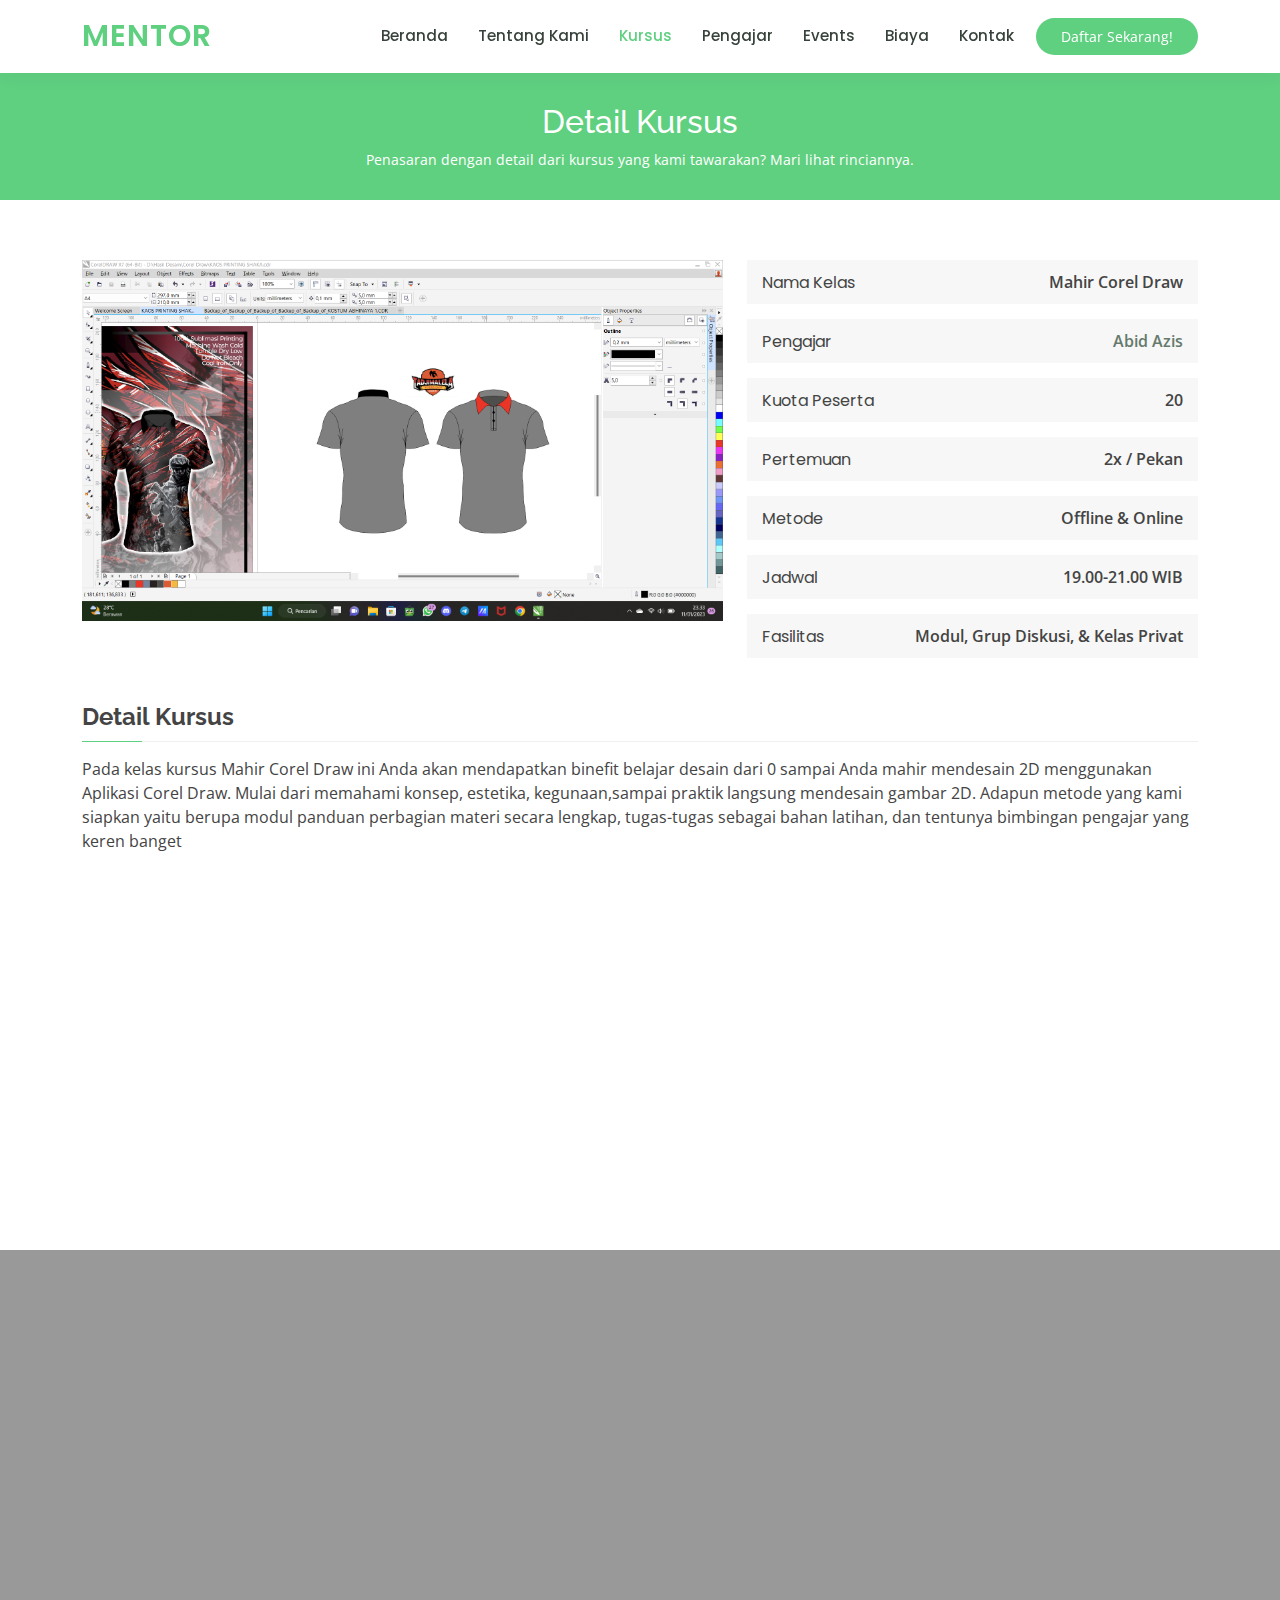
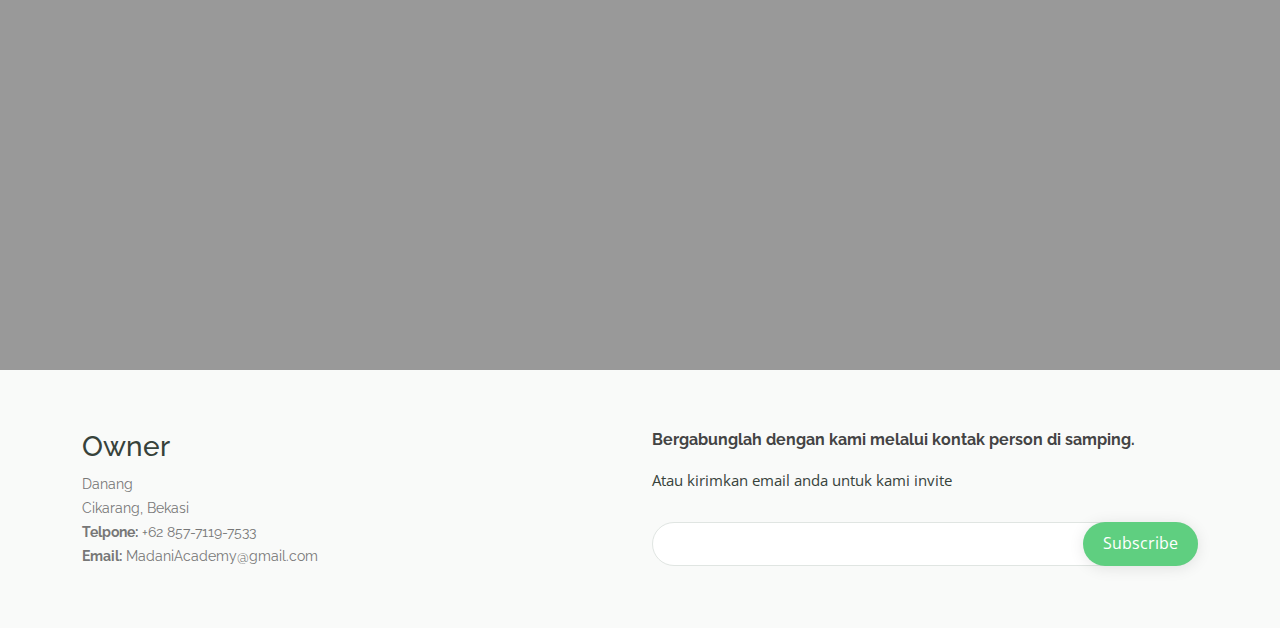
<file: course-details.html>
<!DOCTYPE html>
<html lang="en">

<head>
  <meta charset="utf-8">
  <meta content="width=device-width, initial-scale=1.0" name="viewport">

  <title>detail kursus - Madani Academy</title>
  <meta content="" name="description">
  <meta content="" name="keywords">

  <!-- Favicons -->
  <link href="assets/img/favicon.png" rel="icon">
  <link href="assets/img/apple-touch-icon.png" rel="apple-touch-icon">

  <!-- Google Fonts -->
  <link href="https://fonts.googleapis.com/css?family=Open+Sans:300,300i,400,400i,600,600i,700,700i|Raleway:300,300i,400,400i,500,500i,600,600i,700,700i|Poppins:300,300i,400,400i,500,500i,600,600i,700,700i" rel="stylesheet">

  <!-- Vendor CSS Files -->
  <link href="assets/vendor/animate.css/animate.min.css" rel="stylesheet">
  <link href="assets/vendor/aos/aos.css" rel="stylesheet">
  <link href="assets/vendor/bootstrap/css/bootstrap.min.css" rel="stylesheet">
  <link href="assets/vendor/bootstrap-icons/bootstrap-icons.css" rel="stylesheet">
  <link href="assets/vendor/boxicons/css/boxicons.min.css" rel="stylesheet">
  <link href="assets/vendor/remixicon/remixicon.css" rel="stylesheet">
  <link href="assets/vendor/swiper/swiper-bundle.min.css" rel="stylesheet">

  <!-- Template Main CSS File -->
  <link href="assets/css/style.css" rel="stylesheet">

  <!-- =======================================================
  * Template Name: Mentor
  * Updated: Sep 18 2023 with Bootstrap v5.3.2
  * Template URL: https://bootstrapmade.com/mentor-free-education-bootstrap-theme/
  * Author: BootstrapMade.com
  * License: https://bootstrapmade.com/license/
  ======================================================== -->
</head>

<body>

  <!-- ======= Header ======= -->
  <header id="header" class="fixed-top">
    <div class="container d-flex align-items-center">

      <h1 class="logo me-auto"><a href="index.html">Mentor</a></h1>
      <!-- Uncomment below if you prefer to use an image logo -->
      <!-- <a href="index.html" class="logo me-auto"><img src="assets/img/logo.png" alt="" class="img-fluid"></a>-->

      <nav id="navbar" class="navbar order-last order-lg-0">
        <ul>
          <li><a href="index.html">Beranda</a></li>
          <li><a href="about.html">Tentang Kami</a></li>
          <li><a class="active" href="courses.html">Kursus</a></li>
          <li><a href="trainers.html">Pengajar</a></li>
          <li><a href="events.html">Events</a></li>
          <li><a href="pricing.html">Biaya</a></li>
          <li><a href="contact.html">Kontak</a></li>
        </ul>
        <i class="bi bi-list mobile-nav-toggle"></i>
      </nav><!-- .navbar -->

      <a href="courses.html" class="get-started-btn">Daftar Sekarang!</a>

    </div>
  </header><!-- End Header -->

  <main id="main">

    <!-- ======= Breadcrumbs ======= -->
    <div class="breadcrumbs" data-aos="fade-in">
      <div class="container">
        <h2>Detail Kursus</h2>
        <p>Penasaran dengan detail dari kursus yang kami tawarakan? Mari lihat rinciannya. </p>
      </div>
    </div><!-- End Breadcrumbs -->

    <!-- ======= Cource Details Section ======= -->
    <section id="course-details" class="course-details">
      <div class="container" data-aos="fade-up">

        <div class="row">
          <div class="col-lg-7">
            <img src="assets/img/2023-01-11.png" class="img-fluid" alt="">
          </div>
          <div class="col-lg-5">

            <div class="course-info d-flex justify-content-between align-items-center">
              <h5>Nama Kelas</h5>
              <p>Mahir Corel Draw</p>
            </div>

            <div class="course-info d-flex justify-content-between align-items-center">
              <h5>Pengajar</h5>
              <p><a href="#">Abid Azis</a></p>
            </div>

            <div class="course-info d-flex justify-content-between align-items-center">
              <h5>Kuota Peserta</h5>
              <p>20</p>
            </div>

            <div class="course-info d-flex justify-content-between align-items-center">
              <h5>Pertemuan</h5>
              <p>2x / Pekan</p>
            </div>

            <div class="course-info d-flex justify-content-between align-items-center">
              <h5>Metode</h5>
              <p>Offline & Online</p>
            </div>

            <div class="course-info d-flex justify-content-between align-items-center">
              <h5>Jadwal</h5>
              <p>19.00-21.00 WIB</p>
            </div>

            <div class="course-info d-flex justify-content-between align-items-center">
              <h5>Fasilitas</h5>
              <p>Modul, Grup Diskusi, & Kelas Privat</p>
            </div>

          </div>
        </div>
        <h3>Detail Kursus</h3>
        <p>
          Pada kelas kursus Mahir Corel Draw ini Anda akan mendapatkan binefit belajar desain dari 0 sampai Anda mahir mendesain 2D menggunakan Aplikasi Corel Draw.
          Mulai dari memahami konsep, estetika, kegunaan,sampai praktik langsung mendesain gambar 2D. Adapun metode yang kami siapkan yaitu berupa modul panduan perbagian materi secara lengkap, 
          tugas-tugas sebagai bahan latihan, dan tentunya bimbingan pengajar yang keren banget
        </p>
      </div>
    </section><!-- End Cource Details Section -->

    <!-- ======= Cource Details Tabs Section ======= -->
    <section id="cource-details-tabs" class="cource-details-tabs">
      <div class="container" data-aos="fade-up">

        <div class="row">
          <div class="col-lg-3">
            <ul class="nav nav-tabs flex-column">
              <li class="nav-item">
                <a class="nav-link active show" data-bs-toggle="tab" href="#tab-1">Metode</a>
              </li>
              <li class="nav-item">
                <a class="nav-link" data-bs-toggle="tab" href="#tab-2">Fasilitas</a>
              </li>
              <li class="nav-item">
                <a class="nav-link" data-bs-toggle="tab" href="#tab-3">Rincian Biaya</a>
              </li>
              <li class="nav-item">
                <a class="nav-link" data-bs-toggle="tab" href="#tab-4">Bimbingan mencari kerja</a>
              </li>
              <li class="nav-item">
                <a class="nav-link" data-bs-toggle="tab" href="#tab-5">Target</a>
              </li>
            </ul>
          </div>
          <div class="col-lg-9 mt-4 mt-lg-0">
            <div class="tab-content">
              <div class="tab-pane active show" id="tab-1">
                <div class="row">
                  <div class="col-lg-8 details order-2 order-lg-1">
                    <h3>Metode yang Madani Academy Gunakan</h3>
                    <p class="fst-italic">metode yang kami siapkan yaitu berupa modul panduan perbagian materi secara lengkap, 
                      tugas-tugas sebagai bahan latihan, dan tentunya bimbingan pengajar yang keren banget baik secara offline dan online</p>
                  </div>
                  <div class="col-lg-4 text-center order-1 order-lg-2">
                    <img src="assets/img/course-details-tab-1.png" alt="" class="img-fluid">
                  </div>
                </div>
              </div>
              <div class="tab-pane" id="tab-2">
                <div class="row">
                  <div class="col-lg-8 details order-2 order-lg-1">
                    <h3>Fasilitas</h3>
                    <p class="fst-italic">Adapun Fasilitas yang kami berikan adalah Pengajar yang ekspret dibidangnya, Ruang Kelas Privat, Modul pembelajaran, Tugas Latihan, Grup Diskusi via WhatsApp, & Coffie break (saat kelas offline)</p>
                  </div>
                  <div class="col-lg-4 text-center order-1 order-lg-2">
                    <img src="assets/img/course-details-tab-2.png" alt="" class="img-fluid">
                  </div>
                </div>
              </div>
              <div class="tab-pane" id="tab-3">
                <div class="row">
                  <div class="col-lg-8 details order-2 order-lg-1">
                    <h3>Sudah Murah meriah, masih dirincikan juga, keren banget sih.</h3>
                    <p class="fst-italic">Adapun Rincian biaya kelas kurus Mahir Corel Draw adalah sebagai berikut: 50% Biaya Pembelajaran, 20% Sewa Tempat, 15% Biaya Flatform, 5% biaya konsumsi (coffie braek).</p>
                  </div>
                  <div class="col-lg-4 text-center order-1 order-lg-2">
                    <img src="assets/img/course-details-tab-3.png" alt="" class="img-fluid">
                  </div>
                </div>
              </div>
              <div class="tab-pane" id="tab-4">
                <div class="row">
                  <div class="col-lg-8 details order-2 order-lg-1">
                    <h3>Keunggulan Lembaga Madani Academy</h3>
                    <p class="fst-italic">Paket lengkap pokoknya! sudah dapat pembelajaran sampe mahir, setelah itu dibimbing mencari kerja sampai dapat. Tentunya dengan metode yang telah kita rancang sedemikian rupa agar cepat mendapatkan kerja, 
                      maaf metodenya tidak kami jelaskan karena hanya yang bergabung bersama kami yang boleh mengetahuinya></p>
                  </div>
                  <div class="col-lg-4 text-center order-1 order-lg-2">
                    <img src="assets/img/course-details-tab-4.png" alt="" class="img-fluid">
                  </div>
                </div>
              </div>
              <div class="tab-pane" id="tab-5">
                <div class="row">
                  <div class="col-lg-8 details order-2 order-lg-1">
                    <h3>Target Utama!</h3>
                    <p class="fst-italic">Target Utama dari kelas ini adalah mampu mendesain 2 dimensi dengan baik menggunakan aplikasi Corel Draw. dan tentunya mendapatkan pekerjaan di bidang desain 2D.</p>
                  </div>
                  <div class="col-lg-4 text-center order-1 order-lg-2">
                    <img src="assets/img/course-details-tab-5.png" alt="" class="img-fluid">
                  </div>
                </div>
              </div>
            </div>
          </div>
        </div>
      </div>
    </section><!-- End Cource Details Tabs Section -->

    <section id="hero" class="d-flex justify-content-center align-items-center">
      <div class="container position-relative" data-aos="zoom-in" data-aos-delay="100">
        <h1>Tunggu apa lagi??<br>Asah Skill dirimu dan Rintis Karir Impianmu</h1>
        <h2>Bergabung dan siap berkembang bersama Madani Academy</h2>
        <a href="pricing.html" class="btn-get-started">Daftar Sekarang</a>
      </div>
    </section>
    <!-- End Hero -->
  </main><!-- End #main -->

  <!-- ======= Footer ======= -->
  <footer id="footer">

    <div class="footer-top">
      <div class="container">
        <div class="row">
  
          <div class="col-lg-6 col-md-6 footer-contact">
            <h3>Owner</h3>
            <p>
              Danang <br>
              Cikarang, Bekasi<br>
              <strong>Telpone:</strong> +62 857-7119-7533<br>
              <strong>Email:</strong> MadaniAcademy@gmail.com<br>
            </p>
          </div>
  
          <div class="col-lg-6 col-md-6 footer-newsletter">
            <h4>Bergabunglah dengan kami melalui kontak person di samping.</h4>
            <p>Atau kirimkan email anda untuk kami invite</p>
            <form action="" method="post">
              <input type="email" name="email"><input type="submit" value="Subscribe">
            </form>
          </div>
  
        </div>
      </div>
    </div>
  </footer><!-- End Footer -->

  <div id="preloader"></div>
  <a href="#" class="back-to-top d-flex align-items-center justify-content-center"><i class="bi bi-arrow-up-short"></i></a>

  <!-- Vendor JS Files -->
  <script src="assets/vendor/purecounter/purecounter_vanilla.js"></script>
  <script src="assets/vendor/aos/aos.js"></script>
  <script src="assets/vendor/bootstrap/js/bootstrap.bundle.min.js"></script>
  <script src="assets/vendor/swiper/swiper-bundle.min.js"></script>
  <script src="assets/vendor/php-email-form/validate.js"></script>

  <!-- Template Main JS File -->
  <script src="assets/js/main.js"></script>

</body>

</html>
</file>
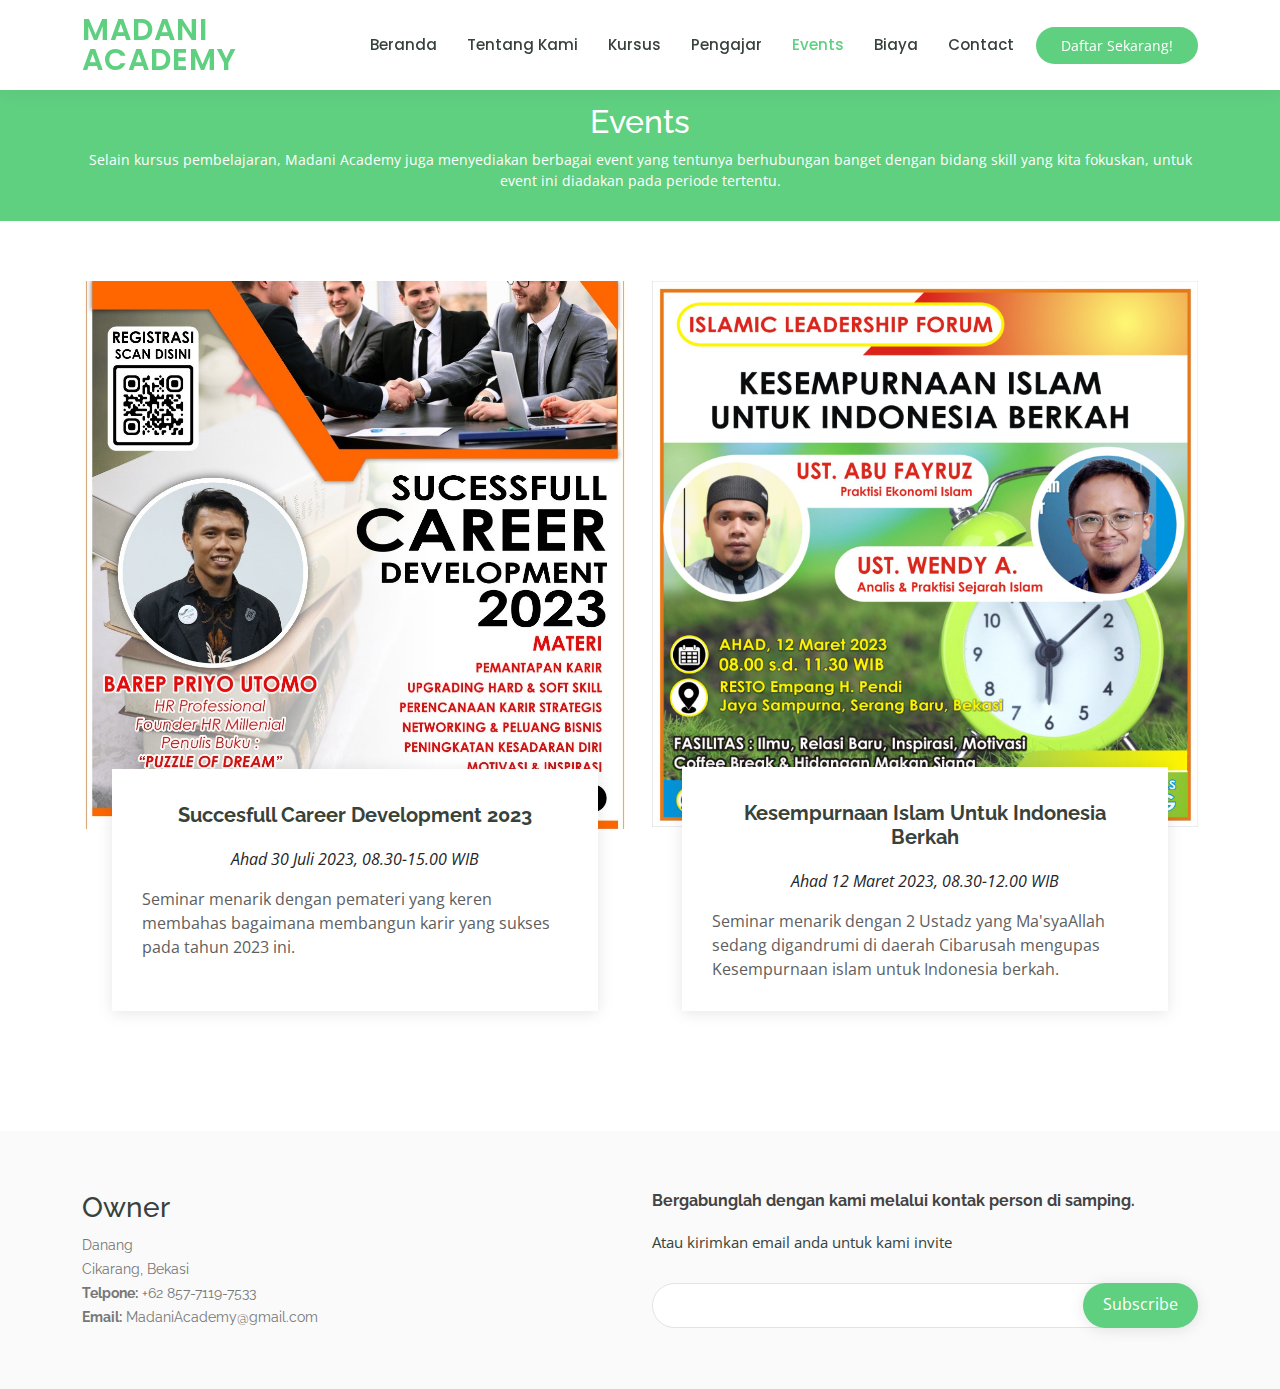
<file: events.html>
<!DOCTYPE html>
<html lang="en">

<head>
  <meta charset="utf-8">
  <meta content="width=device-width, initial-scale=1.0" name="viewport">

  <title>Events/Kegiatan - Madani Academy</title>
  <meta content="" name="description">
  <meta content="" name="keywords">

  <!-- Favicons -->
  <link href="assets/img/favicon.png" rel="icon">
  <link href="assets/img/apple-touch-icon.png" rel="apple-touch-icon">

  <!-- Google Fonts -->
  <link href="https://fonts.googleapis.com/css?family=Open+Sans:300,300i,400,400i,600,600i,700,700i|Raleway:300,300i,400,400i,500,500i,600,600i,700,700i|Poppins:300,300i,400,400i,500,500i,600,600i,700,700i" rel="stylesheet">

  <!-- Vendor CSS Files -->
  <link href="assets/vendor/animate.css/animate.min.css" rel="stylesheet">
  <link href="assets/vendor/aos/aos.css" rel="stylesheet">
  <link href="assets/vendor/bootstrap/css/bootstrap.min.css" rel="stylesheet">
  <link href="assets/vendor/bootstrap-icons/bootstrap-icons.css" rel="stylesheet">
  <link href="assets/vendor/boxicons/css/boxicons.min.css" rel="stylesheet">
  <link href="assets/vendor/remixicon/remixicon.css" rel="stylesheet">
  <link href="assets/vendor/swiper/swiper-bundle.min.css" rel="stylesheet">

  <!-- Template Main CSS File -->
  <link href="assets/css/style.css" rel="stylesheet">

  <!-- =======================================================
  * Template Name: Mentor
  * Updated: Sep 18 2023 with Bootstrap v5.3.2
  * Template URL: https://bootstrapmade.com/mentor-free-education-bootstrap-theme/
  * Author: BootstrapMade.com
  * License: https://bootstrapmade.com/license/
  ======================================================== -->
</head>

<body>

  <!-- ======= Header ======= -->
  <header id="header" class="fixed-top">
    <div class="container d-flex align-items-center">

      <h1 class="logo me-auto"><a href="index.html">Madani Academy</a></h1>
      <!-- Uncomment below if you prefer to use an image logo -->
      <!-- <a href="index.html" class="logo me-auto"><img src="assets/img/logo.png" alt="" class="img-fluid"></a>-->

      <nav id="navbar" class="navbar order-last order-lg-0">
        <ul>
          <li><a href="index.html">Beranda</a></li>
          <li><a href="about.html">Tentang Kami</a></li>
          <li><a href="courses.html">Kursus</a></li>
          <li><a href="trainers.html">Pengajar</a></li>
          <li><a class="active" href="events.html">Events</a></li>
          <li><a href="pricing.html">Biaya</a></li>
          <li><a href="contact.html">Contact</a></li>
        </ul>
        <i class="bi bi-list mobile-nav-toggle"></i>
      </nav><!-- .navbar -->

      <a href="courses.html" class="get-started-btn">Daftar Sekarang!</a>

    </div>
  </header><!-- End Header -->

  <main id="main">

    <!-- ======= Breadcrumbs ======= -->
    <div class="breadcrumbs" data-aos="fade-in">
      <div class="container">
        <h2>Events</h2>
        <p>Selain kursus pembelajaran, Madani Academy juga menyediakan berbagai event yang tentunya berhubungan banget dengan bidang skill yang kita fokuskan, untuk event ini diadakan pada periode tertentu.</p>
      </div>
    </div><!-- End Breadcrumbs -->

    <!-- ======= Events Section ======= -->
    <section id="events" class="events">
      <div class="container" data-aos="fade-up">

        <div class="row">
          <div class="col-md-6 d-flex align-items-stretch">
            <div class="card">
              <div class="card-img">
                <img src="assets/img/Pamflet-1.jpg" alt="...">
              </div>
              <div class="card-body">
                <h5 class="card-title"><a href="">Succesfull Career Development 2023</a></h5>
                <p class="fst-italic text-center">Ahad 30 Juli 2023, 08.30-15.00 WIB</p>
                <p class="card-text">Seminar menarik dengan pemateri yang keren membahas bagaimana membangun karir yang sukses pada tahun 2023 ini.</p>
              </div>
            </div>
          </div>
          <div class="col-md-6 d-flex align-items-stretch">
            <div class="card">
              <div class="card-img">
                <img src="assets/img/pamflet2.jpg" alt="...">
              </div>
              <div class="card-body">
                <h5 class="card-title"><a href="">Kesempurnaan Islam Untuk Indonesia Berkah</a></h5>
                <p class="fst-italic text-center">Ahad 12 Maret 2023, 08.30-12.00 WIB</p>
                <p class="card-text">Seminar menarik dengan 2 Ustadz yang Ma'syaAllah sedang digandrumi di daerah Cibarusah mengupas Kesempurnaan islam untuk Indonesia berkah.</p>
              </div>
            </div>

          </div>
        </div>

      </div>
    </section><!-- End Events Section -->

  </main><!-- End #main -->

  <!-- ======= Footer ======= -->
  <footer id="footer">

    <div class="footer-top">
      <div class="container">
        <div class="row">
  
          <div class="col-lg-6 col-md-6 footer-contact">
            <h3>Owner</h3>
            <p>
              Danang <br>
              Cikarang, Bekasi<br>
              <strong>Telpone:</strong> +62 857-7119-7533<br>
              <strong>Email:</strong> MadaniAcademy@gmail.com<br>
            </p>
          </div>
  
          <div class="col-lg-6 col-md-6 footer-newsletter">
            <h4>Bergabunglah dengan kami melalui kontak person di samping.</h4>
            <p>Atau kirimkan email anda untuk kami invite</p>
            <form action="" method="post">
              <input type="email" name="email"><input type="submit" value="Subscribe">
            </form>
          </div>
  
        </div>
      </div>
    </div>
  </footer><!-- End Footer -->

  <div id="preloader"></div>
  <a href="#" class="back-to-top d-flex align-items-center justify-content-center"><i class="bi bi-arrow-up-short"></i></a>

  <!-- Vendor JS Files -->
  <script src="assets/vendor/purecounter/purecounter_vanilla.js"></script>
  <script src="assets/vendor/aos/aos.js"></script>
  <script src="assets/vendor/bootstrap/js/bootstrap.bundle.min.js"></script>
  <script src="assets/vendor/swiper/swiper-bundle.min.js"></script>
  <script src="assets/vendor/php-email-form/validate.js"></script>

  <!-- Template Main JS File -->
  <script src="assets/js/main.js"></script>

</body>

</html>
</file>
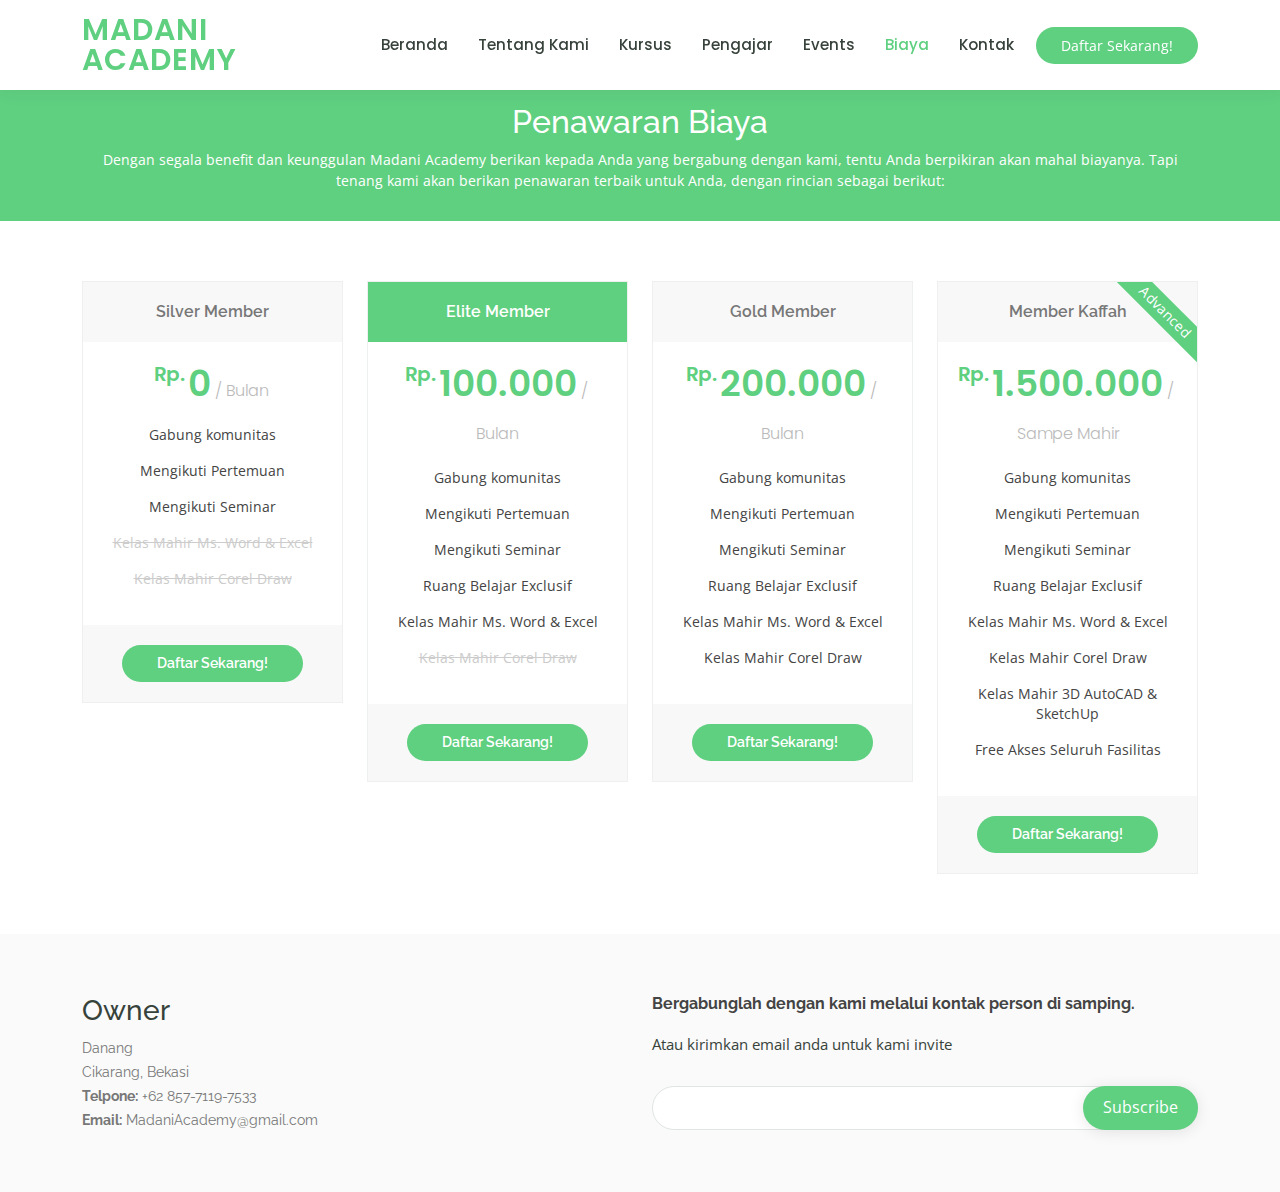
<file: pricing.html>
<!DOCTYPE html>
<html lang="en">

<head>
  <meta charset="utf-8">
  <meta content="width=device-width, initial-scale=1.0" name="viewport">

  <title>Biaya - Madani Academy</title>
  <meta content="" name="description">
  <meta content="" name="keywords">

  <!-- Favicons -->
  <link href="assets/img/favicon.png" rel="icon">
  <link href="assets/img/apple-touch-icon.png" rel="apple-touch-icon">

  <!-- Google Fonts -->
  <link href="https://fonts.googleapis.com/css?family=Open+Sans:300,300i,400,400i,600,600i,700,700i|Raleway:300,300i,400,400i,500,500i,600,600i,700,700i|Poppins:300,300i,400,400i,500,500i,600,600i,700,700i" rel="stylesheet">

  <!-- Vendor CSS Files -->
  <link href="assets/vendor/animate.css/animate.min.css" rel="stylesheet">
  <link href="assets/vendor/aos/aos.css" rel="stylesheet">
  <link href="assets/vendor/bootstrap/css/bootstrap.min.css" rel="stylesheet">
  <link href="assets/vendor/bootstrap-icons/bootstrap-icons.css" rel="stylesheet">
  <link href="assets/vendor/boxicons/css/boxicons.min.css" rel="stylesheet">
  <link href="assets/vendor/remixicon/remixicon.css" rel="stylesheet">
  <link href="assets/vendor/swiper/swiper-bundle.min.css" rel="stylesheet">

  <!-- Template Main CSS File -->
  <link href="assets/css/style.css" rel="stylesheet">

  <!-- =======================================================
  * Template Name: Mentor
  * Updated: Sep 18 2023 with Bootstrap v5.3.2
  * Template URL: https://bootstrapmade.com/mentor-free-education-bootstrap-theme/
  * Author: BootstrapMade.com
  * License: https://bootstrapmade.com/license/
  ======================================================== -->
</head>

<body>

  <!-- ======= Header ======= -->
  <header id="header" class="fixed-top">
    <div class="container d-flex align-items-center">

      <h1 class="logo me-auto"><a href="index.html">Madani Academy</a></h1>
      <!-- Uncomment below if you prefer to use an image logo -->
      <!-- <a href="index.html" class="logo me-auto"><img src="assets/img/logo.png" alt="" class="img-fluid"></a>-->

      <nav id="navbar" class="navbar order-last order-lg-0">
        <ul>
          <li><a href="index.html">Beranda</a></li>
          <li><a href="about.html">Tentang Kami</a></li>
          <li><a href="courses.html">Kursus</a></li>
          <li><a href="trainers.html">Pengajar</a></li>
          <li><a href="events.html">Events</a></li>
          <li><a class="active" href="pricing.html">Biaya</a></li>
          <li><a href="contact.html">Kontak</a></li>
        </ul>
        <i class="bi bi-list mobile-nav-toggle"></i>
      </nav><!-- .navbar -->

      <a href="courses.html" class="get-started-btn">Daftar Sekarang!</a>

    </div>
  </header><!-- End Header -->

  <main id="main">
    <!-- ======= Breadcrumbs ======= -->
    <div class="breadcrumbs" data-aos="fade-in">
      <div class="container">
        <h2>Penawaran Biaya</h2>
        <p>Dengan segala benefit dan keunggulan Madani Academy berikan kepada Anda yang bergabung dengan kami, tentu Anda berpikiran akan mahal biayanya.
          Tapi tenang kami akan berikan penawaran terbaik untuk Anda, dengan rincian sebagai berikut:
        </p>
      </div>
    </div><!-- End Breadcrumbs -->

    <!-- ======= Pricing Section ======= -->
    <section id="pricing" class="pricing">
      <div class="container" data-aos="fade-up">

        <div class="row">

          <div class="col-lg-3 col-md-6">
            <div class="box">
              <h3>Silver Member</h3>
              <h4><sup>Rp.</sup>0<span> / Bulan</span></h4>
              <ul>
                <li>Gabung komunitas</li>
                <li>Mengikuti Pertemuan</li>
                <li>Mengikuti Seminar</li>
                <li class="na">Kelas Mahir Ms. Word & Excel</li>
                <li class="na">Kelas Mahir Corel Draw</li>
              </ul>
              <div class="btn-wrap">
                <a href="contact.html" class="btn-buy">Daftar Sekarang!</a>
              </div>
            </div>
          </div>

          <div class="col-lg-3 col-md-6 mt-4 mt-md-0">
            <div class="box featured">
              <h3>Elite Member </h3>
              <h4><sup>Rp.</sup>100.000<span> / Bulan</span></h4>
              <ul>
                <li>Gabung komunitas</li>
                <li>Mengikuti Pertemuan</li>
                <li>Mengikuti Seminar</li>
                <li>Ruang Belajar Exclusif</li>
                <li>Kelas Mahir Ms. Word & Excel</li>
                <li class="na">Kelas Mahir Corel Draw</li>
              </ul>
              <div class="btn-wrap">
                <a href="contact.html" class="btn-buy">Daftar Sekarang!</a>
              </div>
            </div>
          </div>

          <div class="col-lg-3 col-md-6 mt-4 mt-lg-0">
            <div class="box">
              <h3>Gold Member</h3>
              <h4><sup>Rp.</sup>200.000<span> / Bulan</span></h4>
              <ul>
                <li>Gabung komunitas</li>
                <li>Mengikuti Pertemuan</li>
                <li>Mengikuti Seminar</li>
                <li>Ruang Belajar Exclusif</li>
                <li>Kelas Mahir Ms. Word & Excel</li>
                <li>Kelas Mahir Corel Draw</li>
              </ul>
              <div class="btn-wrap">
                <a href="contact.html" class="btn-buy">Daftar Sekarang!</a>
              </div>
            </div>
          </div>

          <div class="col-lg-3 col-md-6 mt-4 mt-lg-0">
            <div class="box">
              <span class="advanced">Advanced</span>
              <h3>Member Kaffah</h3>
              <h4><sup>Rp.</sup>1.500.000<span> / Sampe Mahir</span></h4>
              <ul>
                <li>Gabung komunitas</li>
                <li>Mengikuti Pertemuan</li>
                <li>Mengikuti Seminar</li>
                <li>Ruang Belajar Exclusif</li>
                <li>Kelas Mahir Ms. Word & Excel</li>
                <li>Kelas Mahir Corel Draw</li>
                <li>Kelas Mahir 3D AutoCAD & SketchUp</li>
                <li>Free Akses Seluruh Fasilitas</li>
              </ul>
              <div class="btn-wrap">
                <a href="contact.html" class="btn-buy">Daftar Sekarang!</a>
              </div>
            </div>
          </div>

        </div>

      </div>
    </section><!-- End Pricing Section -->

  </main><!-- End #main -->

  <!-- ======= Footer ======= -->
  <footer id="footer">

    <div class="footer-top">
      <div class="container">
        <div class="row">
  
          <div class="col-lg-6 col-md-6 footer-contact">
            <h3>Owner</h3>
            <p>
              Danang <br>
              Cikarang, Bekasi<br>
              <strong>Telpone:</strong> +62 857-7119-7533<br>
              <strong>Email:</strong> MadaniAcademy@gmail.com<br>
            </p>
          </div>
  
          <div class="col-lg-6 col-md-6 footer-newsletter">
            <h4>Bergabunglah dengan kami melalui kontak person di samping.</h4>
            <p>Atau kirimkan email anda untuk kami invite</p>
            <form action="" method="post">
              <input type="email" name="email"><input type="submit" value="Subscribe">
            </form>
          </div>
  
        </div>
      </div>
    </div>
    <!-- End Footer -->

  <div id="preloader"></div>
  <a href="#" class="back-to-top d-flex align-items-center justify-content-center"><i class="bi bi-arrow-up-short"></i></a>

  <!-- Vendor JS Files -->
  <script src="assets/vendor/purecounter/purecounter_vanilla.js"></script>
  <script src="assets/vendor/aos/aos.js"></script>
  <script src="assets/vendor/bootstrap/js/bootstrap.bundle.min.js"></script>
  <script src="assets/vendor/swiper/swiper-bundle.min.js"></script>
  <script src="assets/vendor/php-email-form/validate.js"></script>

  <!-- Template Main JS File -->
  <script src="assets/js/main.js"></script>

</body>

</html>
</file>
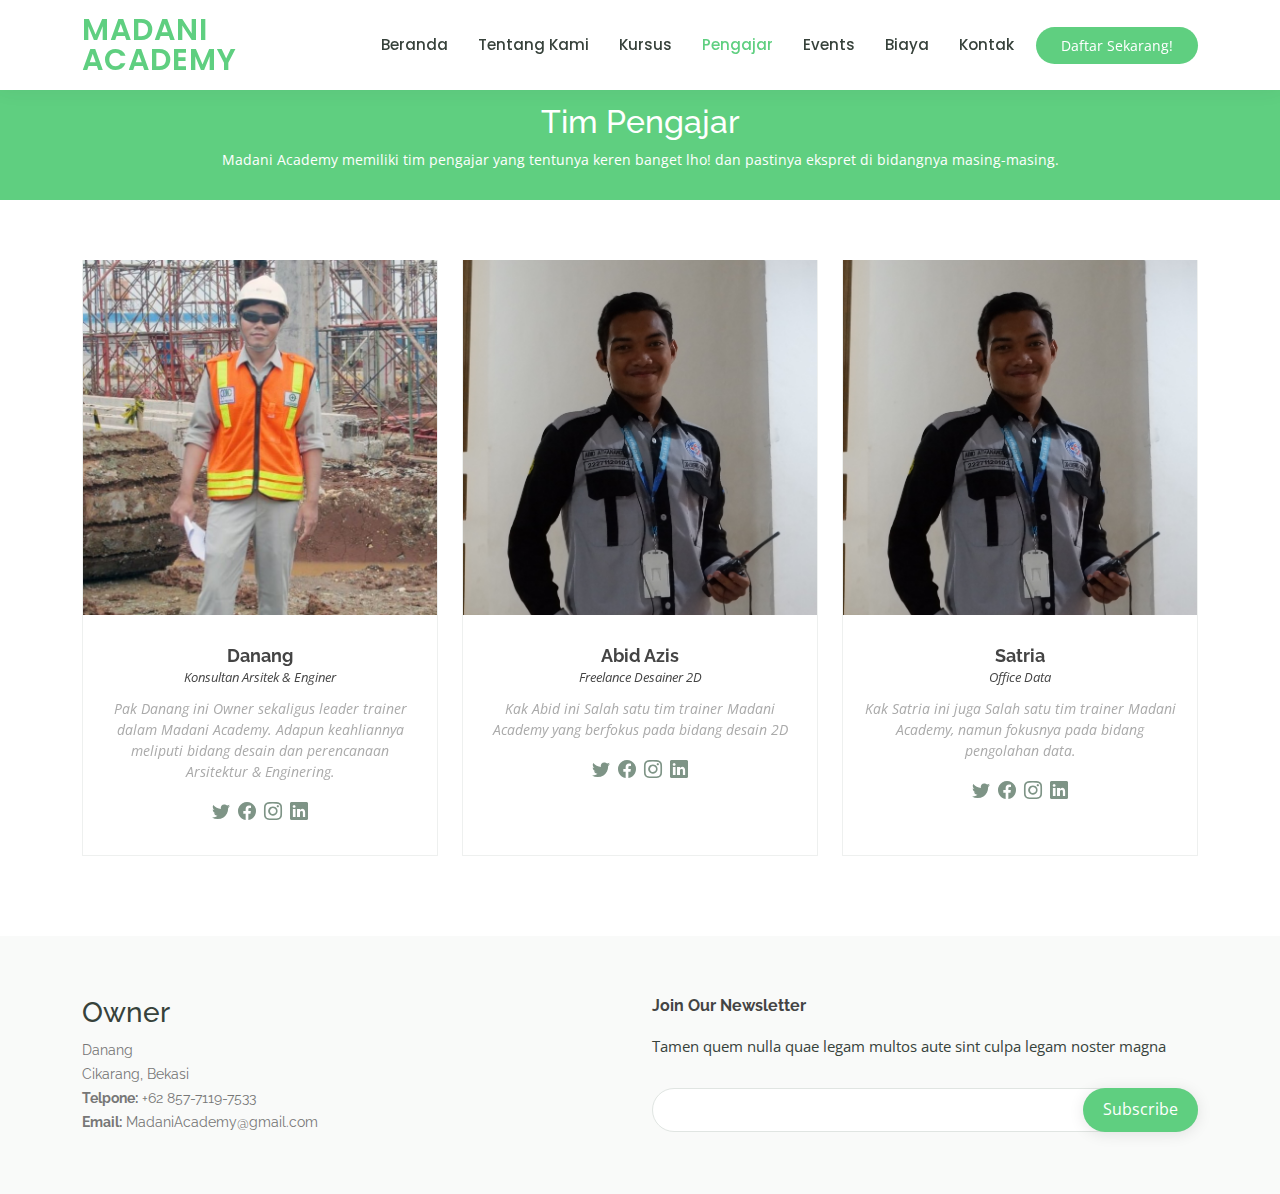
<file: trainers.html>
<!DOCTYPE html>
<html lang="en">

<head>
  <meta charset="utf-8">
  <meta content="width=device-width, initial-scale=1.0" name="viewport">

  <title>Pengajar - Madani Academy</title>
  <meta content="" name="description">
  <meta content="" name="keywords">

  <!-- Favicons -->
  <link href="assets/img/favicon.png" rel="icon">
  <link href="assets/img/apple-touch-icon.png" rel="apple-touch-icon">

  <!-- Google Fonts -->
  <link href="https://fonts.googleapis.com/css?family=Open+Sans:300,300i,400,400i,600,600i,700,700i|Raleway:300,300i,400,400i,500,500i,600,600i,700,700i|Poppins:300,300i,400,400i,500,500i,600,600i,700,700i" rel="stylesheet">

  <!-- Vendor CSS Files -->
  <link href="assets/vendor/animate.css/animate.min.css" rel="stylesheet">
  <link href="assets/vendor/aos/aos.css" rel="stylesheet">
  <link href="assets/vendor/bootstrap/css/bootstrap.min.css" rel="stylesheet">
  <link href="assets/vendor/bootstrap-icons/bootstrap-icons.css" rel="stylesheet">
  <link href="assets/vendor/boxicons/css/boxicons.min.css" rel="stylesheet">
  <link href="assets/vendor/remixicon/remixicon.css" rel="stylesheet">
  <link href="assets/vendor/swiper/swiper-bundle.min.css" rel="stylesheet">

  <!-- Template Main CSS File -->
  <link href="assets/css/style.css" rel="stylesheet">

  <!-- =======================================================
  * Template Name: Mentor
  * Updated: Sep 18 2023 with Bootstrap v5.3.2
  * Template URL: https://bootstrapmade.com/mentor-free-education-bootstrap-theme/
  * Author: BootstrapMade.com
  * License: https://bootstrapmade.com/license/
  ======================================================== -->
</head>

<body>

  <!-- ======= Header ======= -->
  <header id="header" class="fixed-top">
    <div class="container d-flex align-items-center">

      <h1 class="logo me-auto"><a href="index.html">Madani Academy</a></h1>
      <!-- Uncomment below if you prefer to use an image logo -->
      <!-- <a href="index.html" class="logo me-auto"><img src="assets/img/logo.png" alt="" class="img-fluid"></a>-->

      <nav id="navbar" class="navbar order-last order-lg-0">
        <ul>
          <li><a href="index.html">Beranda</a></li>
          <li><a href="about.html">Tentang Kami</a></li>
          <li><a href="courses.html">Kursus</a></li>
          <li><a class="active" href="trainers.html">Pengajar</a></li>
          <li><a href="events.html">Events</a></li>
          <li><a href="pricing.html">Biaya</a></li>
          <li><a href="contact.html">Kontak</a></li>
        </ul>
        <i class="bi bi-list mobile-nav-toggle"></i>
      </nav><!-- .navbar -->

      <a href="courses.html" class="get-started-btn">Daftar Sekarang!</a>

    </div>
  </header><!-- End Header -->

  <main id="main" data-aos="fade-in">

    <!-- ======= Breadcrumbs ======= -->
    <div class="breadcrumbs">
      <div class="container">
        <h2>Tim Pengajar</h2>
        <p>Madani Academy memiliki tim pengajar yang tentunya keren banget lho! dan pastinya ekspret di bidangnya masing-masing.</p>
      </div>
    </div><!-- End Breadcrumbs -->

    <!-- ======= Trainers Section ======= -->
    <section id="trainers" class="trainers">
      <div class="container" data-aos="fade-up">

        <div class="row" data-aos="zoom-in" data-aos-delay="100">
          <div class="col-lg-4 col-md-6 d-flex align-items-stretch">
            <div class="member">
              <img src="assets/img/trainers/Trainer1.jpg" class="img-fluid" alt="">
              <div class="member-content">
                <h4>Danang</h4>
                <span>Konsultan Arsitek & Enginer</span>
                <p>
                  Pak Danang ini Owner sekaligus leader trainer dalam Madani Academy. Adapun keahliannya meliputi bidang desain dan perencanaan Arsitektur & Enginering.
                </p>
                <div class="social">
                  <a href=""><i class="bi bi-twitter"></i></a>
                  <a href=""><i class="bi bi-facebook"></i></a>
                  <a href=""><i class="bi bi-instagram"></i></a>
                  <a href=""><i class="bi bi-linkedin"></i></a>
                </div>
              </div>
            </div>
          </div>

          <div class="col-lg-4 col-md-6 d-flex align-items-stretch">
            <div class="member">
              <img src="assets/img/trainers/Trainer2.JPG" class="img-fluid" alt="">
              <div class="member-content">
                <h4>Abid Azis</h4>
                <span>Freelance Desainer 2D</span>
                <p>
                  Kak Abid ini Salah satu tim trainer Madani Academy yang berfokus pada bidang desain 2D
                </p>
                <div class="social">
                  <a href=""><i class="bi bi-twitter"></i></a>
                  <a href=""><i class="bi bi-facebook"></i></a>
                  <a href="https://www.instagram.com/abid_azis/?hl=id"><i class="bi bi-instagram"></i></a>
                  <a href=""><i class="bi bi-linkedin"></i></a>
                </div>
              </div>
            </div>
          </div>

          <div class="col-lg-4 col-md-6 d-flex align-items-stretch">
            <div class="member">
              <img src="assets/img/trainers/Trainer2.JPG" class="img-fluid" alt="">
              <div class="member-content">
                <h4>Satria</h4>
                <span>Office Data</span>
                <p>
                  Kak Satria ini juga Salah satu tim trainer Madani Academy, namun fokusnya pada bidang pengolahan data.
                </p>
                <div class="social">
                  <a href=""><i class="bi bi-twitter"></i></a>
                  <a href=""><i class="bi bi-facebook"></i></a>
                  <a href=""><i class="bi bi-instagram"></i></a>
                  <a href=""><i class="bi bi-linkedin"></i></a>
                </div>
              </div>
            </div>
          </div>

        </div>

      </div>
    </section><!-- End Trainers Section -->

  </main><!-- End #main -->

   <!-- ======= Footer ======= -->
   <footer id="footer">

    <div class="footer-top">
      <div class="container">
        <div class="row">

          <div class="col-lg-6 col-md-6 footer-contact">
            <h3>Owner</h3>
            <p>
              Danang <br>
              Cikarang, Bekasi<br>
              <strong>Telpone:</strong> +62 857-7119-7533<br>
              <strong>Email:</strong> MadaniAcademy@gmail.com<br>
            </p>
          </div>

          <div class="col-lg-6 col-md-6 footer-newsletter">
            <h4>Join Our Newsletter</h4>
            <p>Tamen quem nulla quae legam multos aute sint culpa legam noster magna</p>
            <form action="" method="post">
              <input type="email" name="email"><input type="submit" value="Subscribe">
            </form>
          </div>

        </div>
      </div>
    </div>

  </footer><!-- End Footer -->

  <div id="preloader"></div>
  <a href="#" class="back-to-top d-flex align-items-center justify-content-center"><i class="bi bi-arrow-up-short"></i></a>

  <!-- Vendor JS Files -->
  <script src="assets/vendor/purecounter/purecounter_vanilla.js"></script>
  <script src="assets/vendor/aos/aos.js"></script>
  <script src="assets/vendor/bootstrap/js/bootstrap.bundle.min.js"></script>
  <script src="assets/vendor/swiper/swiper-bundle.min.js"></script>
  <script src="assets/vendor/php-email-form/validate.js"></script>

  <!-- Template Main JS File -->
  <script src="assets/js/main.js"></script>

</body>

</html>
</file>
<file: assets/css/style.css>
/**
* Template Name: Mentor
* Updated: Sep 18 2023 with Bootstrap v5.3.2
* Template URL: https://bootstrapmade.com/mentor-free-education-bootstrap-theme/
* Author: BootstrapMade.com
* License: https://bootstrapmade.com/license/
*/

/*--------------------------------------------------------------
# General
--------------------------------------------------------------*/
body {
  font-family: "Open Sans", sans-serif;
  color: #444444;
}

a {
  color: #ffee00;
  text-decoration: none;
}

a:hover {
  color: #d8db86;
  text-decoration: none;
}

h1,
h2,
h3,
h4,
h5,
h6 {
  font-family: "Raleway", sans-serif;
}

/*--------------------------------------------------------------
# Back to top button
--------------------------------------------------------------*/
.back-to-top {
  position: fixed;
  visibility: hidden;
  opacity: 0;
  right: 15px;
  bottom: 15px;
  z-index: 996;
  background: #ffee00;
  width: 40px;
  height: 40px;
  border-radius: 50px;
  transition: all 0.4s;
}

.back-to-top i {
  font-size: 28px;
  color: #fff;
  line-height: 0;
}

.back-to-top:hover {
  background: #7ed899;
  color: #fff;
}

.back-to-top.active {
  visibility: visible;
  opacity: 1;
}

/*--------------------------------------------------------------
# Preloader
--------------------------------------------------------------*/
#preloader {
  position: fixed;
  top: 0;
  left: 0;
  right: 0;
  bottom: 0;
  z-index: 9999;
  overflow: hidden;
  background: #fff;
}

#preloader:before {
  content: "";
  position: fixed;
  top: calc(50% - 30px);
  left: calc(50% - 30px);
  border: 6px solid #5fcf80;
  border-top-color: #fff;
  border-bottom-color: #fff;
  border-radius: 50%;
  width: 60px;
  height: 60px;
  animation: animate-preloader 1s linear infinite;
}

@keyframes animate-preloader {
  0% {
    transform: rotate(0deg);
  }

  100% {
    transform: rotate(360deg);
  }
}

/*--------------------------------------------------------------
# Disable aos animation delay on mobile devices
--------------------------------------------------------------*/
@media screen and (max-width: 768px) {
  [data-aos-delay] {
    transition-delay: 0 !important;
  }
}

/*--------------------------------------------------------------
# Header
--------------------------------------------------------------*/
#header {
  background: #fff;
  transition: all 0.5s;
  z-index: 997;
  padding: 15px 0;
  box-shadow: 0px 0 18px rgba(55, 66, 59, 0.08);
}

#header .logo {
  font-size: 30px;
  margin: 0;
  padding: 0;
  line-height: 1;
  font-weight: 600;
  letter-spacing: 1px;
  text-transform: uppercase;
  font-family: "Poppins", sans-serif;
}

#header .logo a {
  color: #5fcf80;
}

#header .logo img {
  max-height: 40px;
}

/**
* Get Startet Button 
*/
.get-started-btn {
  margin-left: 22px;
  background: #5fcf80;
  color: #fff;
  border-radius: 50px;
  padding: 8px 25px;
  white-space: nowrap;
  transition: 0.3s;
  font-size: 14px;
  display: inline-block;
}

.get-started-btn:hover {
  background: #3ac162;
  color: #fff;
}

@media (max-width: 768px) {
  .get-started-btn {
    margin: 0 15px 0 0;
    padding: 6px 18px;
  }
}

/*--------------------------------------------------------------
# Navigation Menu
--------------------------------------------------------------*/
/**
* Desktop Navigation 
*/
.navbar {
  padding: 0;
}

.navbar ul {
  margin: 0;
  padding: 0;
  display: flex;
  list-style: none;
  align-items: center;
}

.navbar li {
  position: relative;
}

.navbar a,
.navbar a:focus {
  display: flex;
  align-items: center;
  justify-content: space-between;
  padding: 10px 0 10px 30px;
  font-family: "Poppins", sans-serif;
  font-size: 15px;
  font-weight: 500;
  color: #37423b;
  white-space: nowrap;
  transition: 0.3s;
}

.navbar a i,
.navbar a:focus i {
  font-size: 12px;
  line-height: 0;
  margin-left: 5px;
}

.navbar a:hover,
.navbar .active,
.navbar .active:focus,
.navbar li:hover>a {
  color: #5fcf80;
}

.navbar .dropdown ul {
  display: block;
  position: absolute;
  left: 30px;
  top: calc(100% + 30px);
  margin: 0;
  padding: 10px 0;
  z-index: 99;
  opacity: 0;
  visibility: hidden;
  background: #fff;
  box-shadow: 0px 0px 30px rgba(127, 137, 161, 0.25);
  transition: 0.3s;
  border-radius: 4px;
}

.navbar .dropdown ul li {
  min-width: 200px;
}

.navbar .dropdown ul a {
  padding: 10px 20px;
  font-size: 14px;
  text-transform: none;
  font-weight: 500;
}

.navbar .dropdown ul a i {
  font-size: 12px;
}

.navbar .dropdown ul a:hover,
.navbar .dropdown ul .active:hover,
.navbar .dropdown ul li:hover>a {
  color: #5fcf80;
}

.navbar .dropdown:hover>ul {
  opacity: 1;
  top: 100%;
  visibility: visible;
}

.navbar .dropdown .dropdown ul {
  top: 0;
  left: calc(100% - 30px);
  visibility: hidden;
}

.navbar .dropdown .dropdown:hover>ul {
  opacity: 1;
  top: 0;
  left: 100%;
  visibility: visible;
}

@media (max-width: 1366px) {
  .navbar .dropdown .dropdown ul {
    left: -90%;
  }

  .navbar .dropdown .dropdown:hover>ul {
    left: -100%;
  }
}

/**
* Mobile Navigation 
*/
.mobile-nav-toggle {
  color: #37423b;
  font-size: 28px;
  cursor: pointer;
  display: none;
  line-height: 0;
  transition: 0.5s;
}

.mobile-nav-toggle.bi-x {
  color: #fff;
}

@media (max-width: 991px) {
  .mobile-nav-toggle {
    display: block;
  }

  .navbar ul {
    display: none;
  }
}

.navbar-mobile {
  position: fixed;
  overflow: hidden;
  top: 0;
  right: 0;
  left: 0;
  bottom: 0;
  background: rgba(32, 38, 34, 0.9);
  transition: 0.3s;
  z-index: 999;
}

.navbar-mobile .mobile-nav-toggle {
  position: absolute;
  top: 15px;
  right: 15px;
}

.navbar-mobile ul {
  display: block;
  position: absolute;
  top: 55px;
  right: 15px;
  bottom: 15px;
  left: 15px;
  padding: 10px 0;
  border-radius: 6px;
  background-color: #fff;
  overflow-y: auto;
  transition: 0.3s;
}

.navbar-mobile a,
.navbar-mobile a:focus {
  padding: 10px 20px;
  font-size: 15px;
  color: #37423b;
}

.navbar-mobile a:hover,
.navbar-mobile .active,
.navbar-mobile li:hover>a {
  color: #5fcf80;
}

.navbar-mobile .getstarted,
.navbar-mobile .getstarted:focus {
  margin: 15px;
}

.navbar-mobile .dropdown ul {
  position: static;
  display: none;
  margin: 10px 20px;
  padding: 10px 0;
  z-index: 99;
  opacity: 1;
  visibility: visible;
  background: #fff;
  box-shadow: 0px 0px 30px rgba(127, 137, 161, 0.25);
}

.navbar-mobile .dropdown ul li {
  min-width: 200px;
}

.navbar-mobile .dropdown ul a {
  padding: 10px 20px;
}

.navbar-mobile .dropdown ul a i {
  font-size: 12px;
}

.navbar-mobile .dropdown ul a:hover,
.navbar-mobile .dropdown ul .active:hover,
.navbar-mobile .dropdown ul li:hover>a {
  color: #5fcf80;
}

.navbar-mobile .dropdown>.dropdown-active {
  display: block;
}

/*--------------------------------------------------------------
# Hero Section
--------------------------------------------------------------*/
#hero {
  width: 100%;
  height: 80vh;
  background: url("../img/background2.jpg") top center;
  background-size: cover;
  position: relative;
}

#hero:before {
  content: "";
  background: rgba(0, 0, 0, 0.4);
  position: absolute;
  bottom: 0;
  top: 0;
  left: 0;
  right: 0;
}

#hero .container {
  padding-top: 72px;
}

@media (max-width: 992px) {
  #hero .container {
    padding-top: 62px;
  }
}

#hero h1 {
  margin: 0;
  font-size: 48px;
  font-weight: 700;
  line-height: 56px;
  color: #fff;
  font-family: "Poppins", sans-serif;
}

#hero h2 {
  color: #eee;
  margin: 10px 0 0 0;
  font-size: 24px;
}

#hero .btn-get-started {
  font-family: "Raleway", sans-serif;
  font-weight: 500;
  font-size: 15px;
  letter-spacing: 1px;
  display: inline-block;
  padding: 10px 35px;
  border-radius: 50px;
  transition: 0.5s;
  margin-top: 30px;
  border: 2px solid #fff;
  color: #fff;
}

#hero .btn-get-started:hover {
  background: #ffd000;
  border: 2px solid #fff200;
}

@media (min-width: 1024px) {
  #hero {
    background-attachment: fixed;
  }
}

@media (max-width: 768px) {
  #hero {
    height: 100vh;
  }

  #hero h1 {
    font-size: 28px;
    line-height: 36px;
  }

  #hero h2 {
    font-size: 18px;
    line-height: 24px;
  }
}

/*--------------------------------------------------------------
# Sections General
--------------------------------------------------------------*/
section {
  padding: 60px 0;
  overflow: hidden;
}

.section-bg {
  background-color: #f6f7f6;
}

.section-title {
  padding-bottom: 40px;
}

.section-title h2 {
  font-size: 14px;
  font-weight: 500;
  padding: 0;
  line-height: 1px;
  margin: 0 0 5px 0;
  letter-spacing: 2px;
  text-transform: uppercase;
  color: #aaaaaa;
  font-family: "Poppins", sans-serif;
}

.section-title h2::after {
  content: "";
  width: 120px;
  height: 1px;
  display: inline-block;
  background: #dce19a;
  margin: 4px 10px;
}

.section-title p {
  margin: 0;
  margin: 0;
  font-size: 36px;
  font-weight: 700;
  text-transform: uppercase;
  font-family: "Poppins", sans-serif;
  color: #37423b;
}

.breadcrumbs {
  margin-top: 73px;
  text-align: center;
  background: #5fcf80;
  padding: 30px 0;
  color: #fff;
}

@media (max-width: 992px) {
  .breadcrumbs {
    margin-top: 63px;
  }
}

.breadcrumbs h2 {
  font-size: 32px;
  font-weight: 500;
}

.breadcrumbs p {
  font-size: 14px;
  margin-bottom: 0;
}

/*--------------------------------------------------------------
# About
--------------------------------------------------------------*/
.about .content h3 {
  font-weight: 600;
  font-size: 26px;
}

.about .content ul {
  list-style: none;
  padding: 0;
}

.about .content ul li {
  padding-bottom: 10px;
}

.about .content ul i {
  font-size: 20px;
  padding-right: 4px;
  color: #5fcf80;
}

.about .content .learn-more-btn {
  background: #5fcf80;
  color: #fff;
  border-radius: 50px;
  padding: 8px 25px 9px 25px;
  white-space: nowrap;
  transition: 0.3s;
  font-size: 14px;
  display: inline-block;
}

.about .content .learn-more-btn:hover {
  background: #3ac162;
  color: #fff;
}

@media (max-width: 768px) {
  .about .content .learn-more-btn {
    margin: 0 48px 0 0;
    padding: 6px 18px;
  }
}

/*--------------------------------------------------------------
# Counts
--------------------------------------------------------------*/
.counts {
  padding: 30px 0;
}

.counts .counters span {
  font-size: 48px;
  display: block;
  color: #5fcf80;
  font-weight: 700;
}

.counts .counters p {
  padding: 0;
  margin: 0 0 20px 0;
  font-family: "Raleway", sans-serif;
  font-size: 15px;
  font-weight: 600;
  color: #37423b;
}

/*--------------------------------------------------------------
# Why Us
--------------------------------------------------------------*/
.why-us .content {
  padding: 30px;
  background: #5fcf80;
  border-radius: 4px;
  color: #fff;
}

.why-us .content h3 {
  font-weight: 700;
  font-size: 34px;
  margin-bottom: 30px;
}

.why-us .content p {
  margin-bottom: 30px;
}

.why-us .content .more-btn {
  display: inline-block;
  background: rgba(255, 255, 255, 0.2);
  padding: 6px 30px 8px 30px;
  color: #fff;
  border-radius: 50px;
  transition: all ease-in-out 0.4s;
}

.why-us .content .more-btn i {
  font-size: 14px;
}

.why-us .content .more-btn:hover {
  color: #5fcf80;
  background: #fff;
}

.why-us .icon-boxes .icon-box {
  text-align: center;
  background: #fff;
  padding: 40px 30px;
  width: 100%;
  border: 1px solid #eef0ef;
}

.why-us .icon-boxes .icon-box i {
  font-size: 32px;
  padding: 18px;
  color: #5fcf80;
  margin-bottom: 30px;
  background: #ecf9f0;
  border-radius: 50px;
}

.why-us .icon-boxes .icon-box h4 {
  font-size: 20px;
  font-weight: 700;
  margin: 0 0 30px 0;
}

.why-us .icon-boxes .icon-box p {
  font-size: 15px;
  color: #848484;
}

/*--------------------------------------------------------------
# Features
--------------------------------------------------------------*/
.features {
  padding-top: 0px;
}

.features .icon-box {
  display: flex;
  align-items: center;
  padding: 20px;
  transition: 0.3s;
  border: 1px solid #eef0ef;
}

.features .icon-box i {
  font-size: 32px;
  padding-right: 10px;
  line-height: 1;
}

.features .icon-box h3 {
  font-weight: 700;
  margin: 0;
  padding: 0;
  line-height: 1;
  font-size: 16px;
}

.features .icon-box h3 a {
  color: #37423b;
  transition: 0.3s;
}

.features .icon-box:hover {
  border-color: #5fcf80;
}

.features .icon-box:hover h3 a {
  color: #5fcf80;
}

/*--------------------------------------------------------------
# Courses
--------------------------------------------------------------*/
.courses .course-item {
  border-radius: 5px;
  border: 1px solid #eef0ef;
}

.courses .course-content {
  padding: 15px;
}

.courses .course-content h3 {
  font-weight: 700;
  font-size: 20px;
}

.courses .course-content h3 a {
  color: #37423b;
  transition: 0.3s;
}

.courses .course-content h3 a:hover {
  color: #5fcf80;
}

.courses .course-content p {
  font-size: 14px;
  color: #777777;
}

.courses .course-content h4 {
  font-size: 14px;
  background: #5fcf80;
  padding: 7px 14px;
  color: #fff;
  margin: 0;
}

.courses .course-content .price {
  margin: 0;
  font-weight: 700;
  font-size: 18px;
  color: #37423b;
}

.courses .trainer {
  padding-top: 15px;
  border-top: 1px solid #eef0ef;
}

.courses .trainer .trainer-profile img {
  max-width: 50px;
  border-radius: 50px;
}

.courses .trainer .trainer-profile span {
  padding-left: 10px;
  font-weight: 600;
  font-size: 16px;
  color: #5a6c60;
}

.courses .trainer .trainer-rank {
  font-size: 18px;
  color: #657a6d;
}

/*--------------------------------------------------------------
# Trainers
--------------------------------------------------------------*/
.trainers .member {
  text-align: center;
  margin-bottom: 20px;
  background: #fff;
  border: 1px solid #eef0ef;
}

.trainers .member img {
  margin: -1px -1px 30px -1px;
}

.trainers .member .member-content {
  padding: 0 20px 30px 20px;
}

.trainers .member h4 {
  font-weight: 700;
  margin-bottom: 2px;
  font-size: 18px;
}

.trainers .member span {
  font-style: italic;
  display: block;
  font-size: 13px;
}

.trainers .member p {
  padding-top: 10px;
  font-size: 14px;
  font-style: italic;
  color: #aaaaaa;
}

.trainers .member .social {
  margin-top: 15px;
}

.trainers .member .social a {
  color: #7e9486;
  transition: 0.3s;
}

.trainers .member .social a:hover {
  color: #5fcf80;
}

.trainers .member .social i {
  font-size: 18px;
  margin: 0 2px;
}

/*--------------------------------------------------------------
# Testimonials
--------------------------------------------------------------*/
.testimonials .testimonial-wrap {
  padding-left: 50px;
}

.testimonials .testimonials-carousel,
.testimonials .testimonials-slider {
  overflow: hidden;
}

.testimonials .testimonial-item {
  box-sizing: content-box;
  padding: 30px 30px 30px 60px;
  margin: 30px 15px;
  min-height: 200px;
  border: 1px solid #eef0ef;
  position: relative;
  background: #fff;
}

.testimonials .testimonial-item .testimonial-img {
  width: 90px;
  border-radius: 10px;
  border: 6px solid #fff;
  position: absolute;
  left: -45px;
}

.testimonials .testimonial-item h3 {
  font-size: 18px;
  font-weight: bold;
  margin: 10px 0 5px 0;
  color: #111;
}

.testimonials .testimonial-item h4 {
  font-size: 14px;
  color: #999;
  margin: 0;
}

.testimonials .testimonial-item .quote-icon-left,
.testimonials .testimonial-item .quote-icon-right {
  color: #c1ecce;
  font-size: 26px;
}

.testimonials .testimonial-item .quote-icon-left {
  display: inline-block;
  left: -5px;
  position: relative;
}

.testimonials .testimonial-item .quote-icon-right {
  display: inline-block;
  right: -5px;
  position: relative;
  top: 10px;
}

.testimonials .testimonial-item p {
  font-style: italic;
  margin: 15px auto 15px auto;
}

.testimonials .swiper-pagination {
  margin-top: 20px;
  position: relative;
}

.testimonials .swiper-pagination .swiper-pagination-bullet {
  width: 12px;
  height: 12px;
  background-color: #fff;
  opacity: 1;
  border: 1px solid #5fcf80;
}

.testimonials .swiper-pagination .swiper-pagination-bullet-active {
  background-color: #5fcf80;
}

@media (max-width: 767px) {
  .testimonials .testimonial-wrap {
    padding-left: 0;
  }

  .testimonials .testimonials-carousel,
  .testimonials .testimonials-slider {
    overflow: hidden;
  }

  .testimonials .testimonial-item {
    padding: 30px;
    margin: 15px;
  }

  .testimonials .testimonial-item .testimonial-img {
    position: static;
    left: auto;
  }
}

/*--------------------------------------------------------------
# Cource Details
--------------------------------------------------------------*/
.course-details h3 {
  font-size: 24px;
  margin: 30px 0 15px 0;
  font-weight: 700;
  position: relative;
  padding-bottom: 10px;
}

.course-details h3:before {
  content: "";
  position: absolute;
  display: block;
  width: 100%;
  height: 1px;
  background: #eef0ef;
  bottom: 0;
  left: 0;
}

.course-details h3:after {
  content: "";
  position: absolute;
  display: block;
  width: 60px;
  height: 1px;
  background: #5fcf80;
  bottom: 0;
  left: 0;
}

.course-details .course-info {
  background: #f6f7f6;
  padding: 10px 15px;
  margin-bottom: 15px;
}

.course-details .course-info h5 {
  font-weight: 400;
  font-size: 16px;
  margin: 0;
  font-family: "Poppins", sans-serif;
}

.course-details .course-info p {
  margin: 0;
  font-weight: 600;
}

.course-details .course-info a {
  color: #657a6d;
}

/*--------------------------------------------------------------
# Cource Details Tabs
--------------------------------------------------------------*/
.cource-details-tabs {
  overflow: hidden;
  padding-top: 0;
}

.cource-details-tabs .nav-tabs {
  border: 0;
}

.cource-details-tabs .nav-link {
  border: 0;
  padding: 12px 15px 12px 0;
  transition: 0.3s;
  color: #37423b;
  border-radius: 0;
  border-right: 2px solid #e2e7e4;
  font-weight: 600;
  font-size: 15px;
}

.cource-details-tabs .nav-link:hover {
  color: #5fcf80;
}

.cource-details-tabs .nav-link.active {
  color: #5fcf80;
  border-color: #5fcf80;
}

.cource-details-tabs .tab-pane.active {
  animation: fadeIn 0.5s ease-out;
}

.cource-details-tabs .details h3 {
  font-size: 26px;
  font-weight: 600;
  margin-bottom: 20px;
  color: #37423b;
}

.cource-details-tabs .details p {
  color: #777777;
}

.cource-details-tabs .details p:last-child {
  margin-bottom: 0;
}

@media (max-width: 992px) {
  .cource-details-tabs .nav-link {
    border: 0;
    padding: 15px;
  }

  .cource-details-tabs .nav-link.active {
    color: #fff;
    background: #5fcf80;
  }
}

/*--------------------------------------------------------------
# Events
--------------------------------------------------------------*/
.events .card {
  border: 0;
  padding: 0 30px;
  margin-bottom: 60px;
  position: relative;
}

.events .card-img {
  width: calc(100% + 60px);
  margin-left: -30px;
  overflow: hidden;
  z-index: 9;
  border-radius: 0;
}

.events .card-img img {
  max-width: 100%;
  transition: all 0.3s ease-in-out;
}

.events .card-body {
  z-index: 10;
  background: #fff;
  border-top: 4px solid #fff;
  padding: 30px;
  box-shadow: 0px 2px 15px rgba(0, 0, 0, 0.1);
  margin-top: -60px;
  transition: 0.3s;
}

.events .card-title {
  font-weight: 700;
  text-align: center;
  margin-bottom: 20px;
}

.events .card-title a {
  color: #37423b;
  transition: 0.3s;
}

.events .card-text {
  color: #5e5e5e;
}

.events .read-more a {
  color: #777777;
  text-transform: uppercase;
  font-weight: 600;
  font-size: 12px;
  transition: 0.3s;
}

.events .read-more a:hover {
  color: #5fcf80;
}

.events .card:hover img {
  transform: scale(1.1);
}

.events .card:hover .card-body {
  border-color: #5fcf80;
}

.events .card:hover .card-body .card-title a {
  color: #5fcf80;
}

/*--------------------------------------------------------------
# Pricing
--------------------------------------------------------------*/
.pricing .box {
  padding: 20px;
  background: #fff;
  text-align: center;
  border: 1px solid #eef0ef;
  border-radius: 0;
  position: relative;
  overflow: hidden;
}

.pricing h3 {
  font-weight: 400;
  margin: -20px -20px 20px -20px;
  padding: 20px 15px;
  font-size: 16px;
  font-weight: 600;
  color: #777777;
  background: #f8f8f8;
}

.pricing h4 {
  font-size: 36px;
  color: #5fcf80;
  font-weight: 600;
  font-family: "Poppins", sans-serif;
  margin-bottom: 20px;
}

.pricing h4 sup {
  font-size: 20px;
  top: -15px;
  left: -3px;
}

.pricing h4 span {
  color: #bababa;
  font-size: 16px;
  font-weight: 300;
}

.pricing ul {
  padding: 0;
  list-style: none;
  color: #444444;
  text-align: center;
  line-height: 20px;
  font-size: 14px;
}

.pricing ul li {
  padding-bottom: 16px;
}

.pricing ul i {
  color: #5fcf80;
  font-size: 18px;
  padding-right: 4px;
}

.pricing ul .na {
  color: #ccc;
  text-decoration: line-through;
}

.pricing .btn-wrap {
  margin: 20px -20px -20px -20px;
  padding: 20px 15px;
  background: #f8f8f8;
  text-align: center;
}

.pricing .btn-buy {
  background: #5fcf80;
  display: inline-block;
  padding: 8px 35px;
  border-radius: 50px;
  color: #fff;
  transition: none;
  font-size: 14px;
  font-weight: 400;
  font-family: "Raleway", sans-serif;
  font-weight: 600;
  transition: 0.3s;
}

.pricing .btn-buy:hover {
  background: #3ac162;
}

.pricing .featured h3 {
  color: #fff;
  background: #5fcf80;
}

.pricing .advanced {
  width: 200px;
  position: absolute;
  top: 18px;
  right: -68px;
  transform: rotate(45deg);
  z-index: 1;
  font-size: 14px;
  padding: 1px 0 3px 0;
  background: #5fcf80;
  color: #fff;
}

/*--------------------------------------------------------------
# Contact
--------------------------------------------------------------*/
.contact {
  padding-top: 5px;
}

.contact .info {
  width: 100%;
  background: #fff;
}

.contact .info i {
  font-size: 20px;
  color: #5fcf80;
  float: left;
  width: 44px;
  height: 44px;
  background: #ecf9f0;
  display: flex;
  justify-content: center;
  align-items: center;
  border-radius: 50px;
  transition: all 0.3s ease-in-out;
}

.contact .info h4 {
  padding: 0 0 0 60px;
  font-size: 22px;
  font-weight: 600;
  margin-bottom: 5px;
  color: #37423b;
}

.contact .info p {
  padding: 0 0 0 60px;
  margin-bottom: 0;
  font-size: 14px;
  color: #657a6d;
}

.contact .info .email,
.contact .info .phone {
  margin-top: 40px;
}

.contact .info .email:hover i,
.contact .info .address:hover i,
.contact .info .phone:hover i {
  background: #5fcf80;
  color: #fff;
}

.contact .php-email-form {
  width: 100%;
  background: #fff;
}

.contact .php-email-form .form-group {
  padding-bottom: 8px;
}

.contact .php-email-form .error-message {
  display: none;
  color: #fff;
  background: #ed3c0d;
  text-align: left;
  padding: 15px;
  font-weight: 600;
}

.contact .php-email-form .error-message br+br {
  margin-top: 25px;
}

.contact .php-email-form .sent-message {
  display: none;
  color: #fff;
  background: #18d26e;
  text-align: center;
  padding: 15px;
  font-weight: 600;
}

.contact .php-email-form .loading {
  display: none;
  background: #fff;
  text-align: center;
  padding: 15px;
}

.contact .php-email-form .loading:before {
  content: "";
  display: inline-block;
  border-radius: 50%;
  width: 24px;
  height: 24px;
  margin: 0 10px -6px 0;
  border: 3px solid #18d26e;
  border-top-color: #eee;
  animation: animate-loading 1s linear infinite;
}

.contact .php-email-form input,
.contact .php-email-form textarea {
  border-radius: 4px;
  box-shadow: none;
  font-size: 14px;
}

.contact .php-email-form input:focus,
.contact .php-email-form textarea:focus {
  border-color: #5fcf80;
}

.contact .php-email-form input {
  height: 44px;
}

.contact .php-email-form textarea {
  padding: 10px 12px;
}

.contact .php-email-form button[type=submit] {
  background: #5fcf80;
  border: 0;
  padding: 10px 35px;
  color: #fff;
  transition: 0.4s;
  border-radius: 50px;
}

.contact .php-email-form button[type=submit]:hover {
  background: #3ac162;
}

@keyframes animate-loading {
  0% {
    transform: rotate(0deg);
  }

  100% {
    transform: rotate(360deg);
  }
}

/*--------------------------------------------------------------
# Footer
--------------------------------------------------------------*/
#footer {
  color: #37423b;
  font-size: 14px;
  background: #eef0ef;
}

#footer .footer-top {
  padding: 60px 0 30px 0;
  background: #f9faf9;
}

#footer .footer-top .footer-contact {
  margin-bottom: 30px;
}

#footer .footer-top .footer-contact h4 {
  font-size: 22px;
  margin: 0 0 30px 0;
  padding: 2px 0 2px 0;
  line-height: 1;
  font-weight: 700;
}

#footer .footer-top .footer-contact p {
  font-size: 14px;
  line-height: 24px;
  margin-bottom: 0;
  font-family: "Raleway", sans-serif;
  color: #777777;
}

#footer .footer-top h4 {
  font-size: 16px;
  font-weight: bold;
  color: #444444;
  position: relative;
  padding-bottom: 12px;
}

#footer .footer-top .footer-links {
  margin-bottom: 30px;
}

#footer .footer-top .footer-links ul {
  list-style: none;
  padding: 0;
  margin: 0;
}

#footer .footer-top .footer-links ul i {
  padding-right: 2px;
  color: #5fcf80;
  font-size: 18px;
  line-height: 1;
}

#footer .footer-top .footer-links ul li {
  padding: 10px 0;
  display: flex;
  align-items: center;
}

#footer .footer-top .footer-links ul li:first-child {
  padding-top: 0;
}

#footer .footer-top .footer-links ul a {
  color: #777777;
  transition: 0.3s;
  display: inline-block;
  line-height: 1;
}

#footer .footer-top .footer-links ul a:hover {
  text-decoration: none;
  color: #5fcf80;
}

#footer .footer-newsletter {
  font-size: 15px;
}

#footer .footer-newsletter h4 {
  font-size: 16px;
  font-weight: bold;
  color: #444444;
  position: relative;
  padding-bottom: 12px;
}

#footer .footer-newsletter form {
  margin-top: 30px;
  background: #fff;
  padding: 6px 10px;
  position: relative;
  border-radius: 50px;
  text-align: left;
  border: 1px solid #e0e5e2;
}

#footer .footer-newsletter form input[type=email] {
  border: 0;
  padding: 4px 8px;
  width: calc(100% - 100px);
}

#footer .footer-newsletter form input[type=submit] {
  position: absolute;
  top: -1px;
  right: -1px;
  bottom: -1px;
  border: 0;
  background: none;
  font-size: 16px;
  padding: 0 20px 2px 20px;
  background: #5fcf80;
  color: #fff;
  transition: 0.3s;
  border-radius: 50px;
  box-shadow: 0px 2px 15px rgba(0, 0, 0, 0.1);
}

#footer .footer-newsletter form input[type=submit]:hover {
  background: #3ac162;
}

#footer .credits {
  padding-top: 5px;
  font-size: 13px;
}

#footer .credits a {
  color: #3ac162;
  transition: 0.3s;
}

#footer .credits a:hover {
  color: #5fcf80;
}

#footer .social-links a {
  font-size: 18px;
  display: inline-block;
  background: #5fcf80;
  color: #fff;
  line-height: 1;
  padding: 8px 0;
  margin-right: 4px;
  border-radius: 50%;
  text-align: center;
  width: 36px;
  height: 36px;
  transition: 0.3s;
}

#footer .social-links a:hover {
  background: #3ac162;
  color: #fff;
  text-decoration: none;
}
</file>
